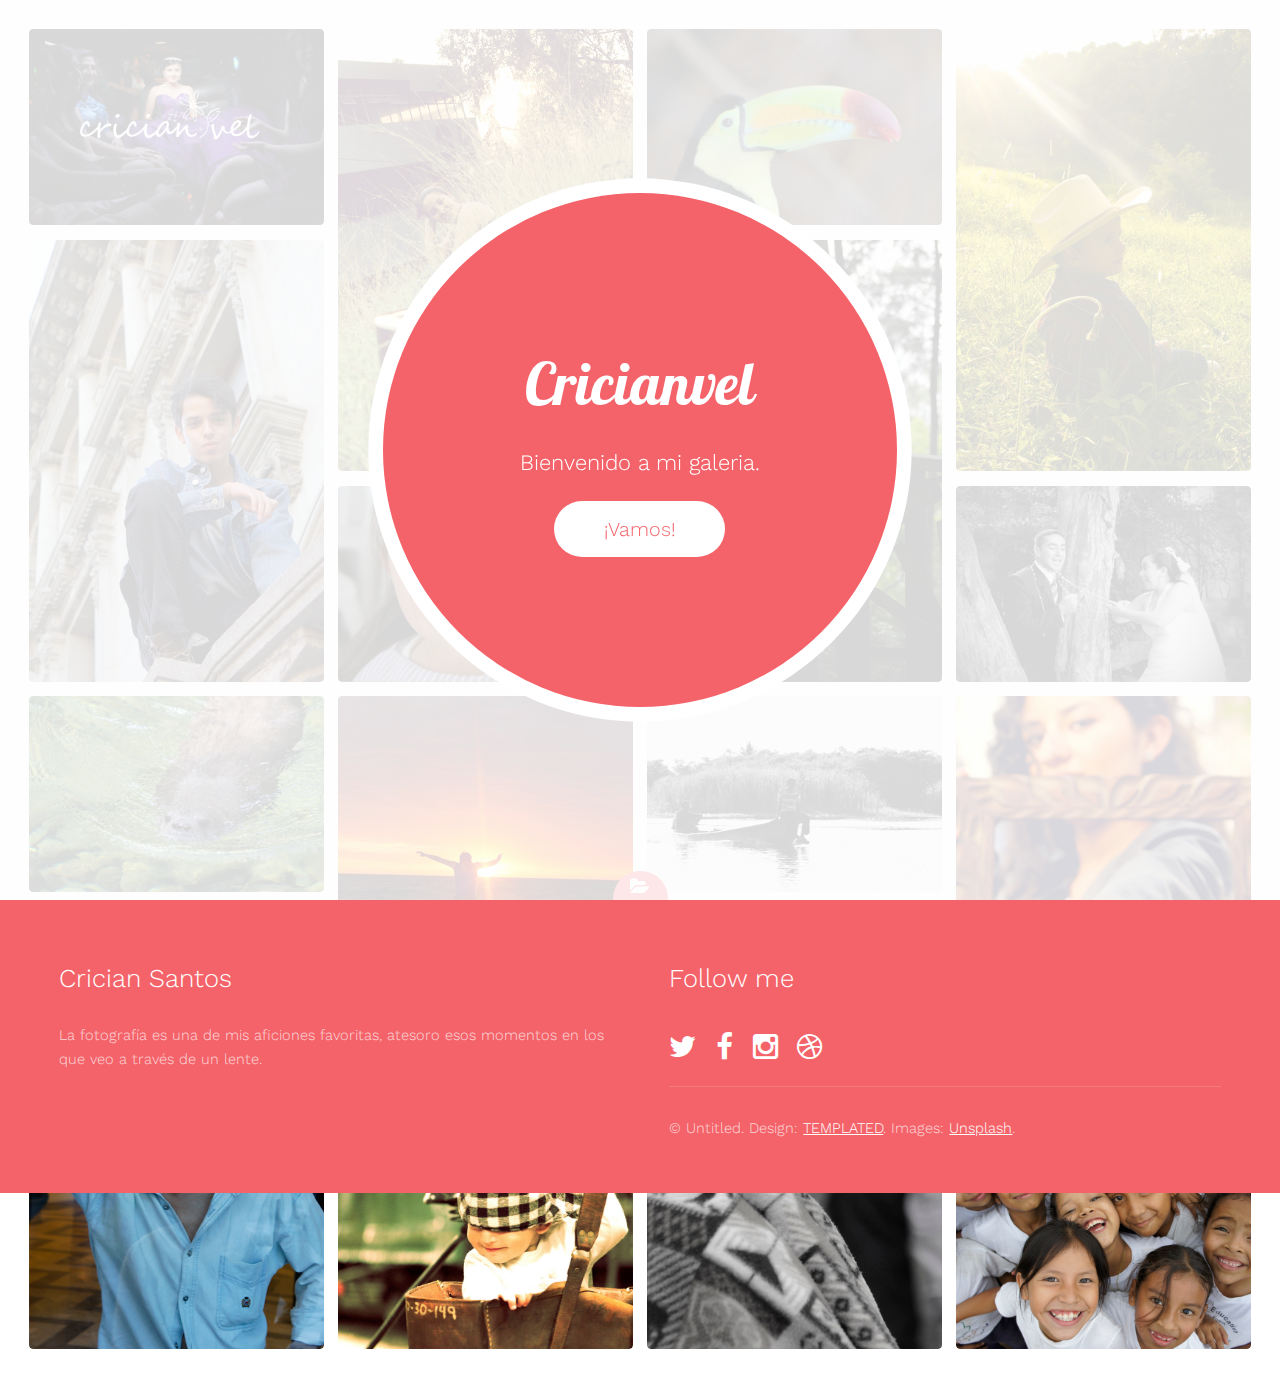
<file: index.html>
<!DOCTYPE HTML>
<!--
	Radius by TEMPLATED
	templated.co @templatedco
	Released for free under the Creative Commons Attribution 3.0 license (templated.co/license)
-->
<html>
	<head>
		<title>Radius by TEMPLATED</title>
		<meta charset="utf-8" />
		<meta name="viewport" content="width=device-width, initial-scale=1" />
		<link rel="stylesheet" href="assets/css/main.css" />
	</head>
	<body>

		<!-- Header -->
			<header id="header">
				<div class="inner">
					<div class="content">
						<h1>Cricianvel</h1>
						<h2>Bienvenido a mi galeria.
						</h2>
						<a href="#" class="button big alt"><span>¡Vamos!</span></a>
					</div>
					<a href="#" class="button hidden"><span>Let's Go</span></a>
				</div>
			</header>

		<!-- Main -->
			<div id="main">
				<div class="inner">
					<div class="columns">

						<!-- Column 1 (horizontal, vertical, horizontal, vertical) -->
							<div class="image fit">
								<a href="detail1.html"><img src="images/pic01.jpg" alt="" /></a>
							</div>
							<div class="image fit">
								<a href="detail2.html"><img src="images/pic02.jpg" alt="" /></a>
							</div>
							<div class="image fit">
								<a href="detail3.html"><img src="images/pic03.jpg" alt="" /></a>
							</div>
							<div class="image fit">
								<a href="detail4.html"><img src="images/pic04.jpg" alt="" /></a>
							</div>

						<!-- Column 2 (vertical, horizontal, vertical, horizontal) -->
							<div class="image fit">
								<a href="detail6.html"><img src="images/pic06.jpg" alt="" /></a>
							</div>
							<div class="image fit">
								<a href="detail5.html"><img src="images/pic05.jpg" alt="" /></a>
							</div>
							<div class="image fit">
								<a href="detail8.html"><img src="images/pic08.jpg" alt="" /></a>
							</div>
							<div class="image fit">
								<a href="detail7.html"><img src="images/pic07.jpg" alt="" /></a>
							</div>

						<!-- Column 3 (horizontal, vertical, horizontal, vertical) -->
							<div class="image fit">
								<a href="detail9.html"><img src="images/pic09.jpg" alt="" /></a>
							</div>
							<div class="image fit">
								<a href="detail12.html"><img src="images/pic12.jpg" alt="" /></a>
							</div>
							<div class="image fit">
								<a href="detail11.html"><img src="images/pic11.jpg" alt="" /></a>
							</div>
							<div class="image fit">
								<a href="detail10.html"><img src="images/pic10.jpg" alt="" /></a>
							</div>

						<!-- Column 4 (vertical, horizontal, vertical, horizontal) -->
							<div class="image fit">
								<a href="detail13.html"><img src="images/pic13.jpg" alt="" /></a>
							</div>
							<div class="image fit">
								<a href="detail14.html"><img src="images/pic14.jpg" alt="" /></a>
							</div>
							<div class="image fit">
								<a href="detail15.html"><img src="images/pic15.jpg" alt="" /></a>
							</div>
							<div class="image fit">
								<a href="detail16.html"><img src="images/pic16.jpg" alt="" /></a>
							</div>
					</div>
				</div>
			</div>

		<!-- Footer -->
			<footer id="footer">
				<a href="#" class="info fa fa-folder-open"><span>About</span></a>
				<div class="inner">
					<div class="content">
						<h3>Crician Santos</h3>
						<p>La fotografía es una de mis aficiones favoritas, atesoro esos momentos en los que veo a través de un lente.</p>
					</div>
					<div class="copyright">
						<h3>Follow me</h3>
						<ul class="icons">
							<li><a href="#" class="icon fa-twitter"><span class="label">Twitter</span></a></li>
							<li><a href="#" class="icon fa-facebook"><span class="label">Facebook</span></a></li>
							<li><a href="#" class="icon fa-instagram"><span class="label">Instagram</span></a></li>
							<li><a href="#" class="icon fa-dribbble"><span class="label">Dribbble</span></a></li>
						</ul>
						&copy; Untitled. Design: <a href="https://templated.co">TEMPLATED</a>. Images: <a href="https://unsplash.com/">Unsplash</a>.
					</div>
				</div>
			</footer>

		<!-- Scripts -->
			<script src="assets/js/jquery.min.js"></script>
			<script src="assets/js/skel.min.js"></script>
			<script src="assets/js/util.js"></script>
			<script src="assets/js/main.js"></script>

	</body>
</html>
</file>
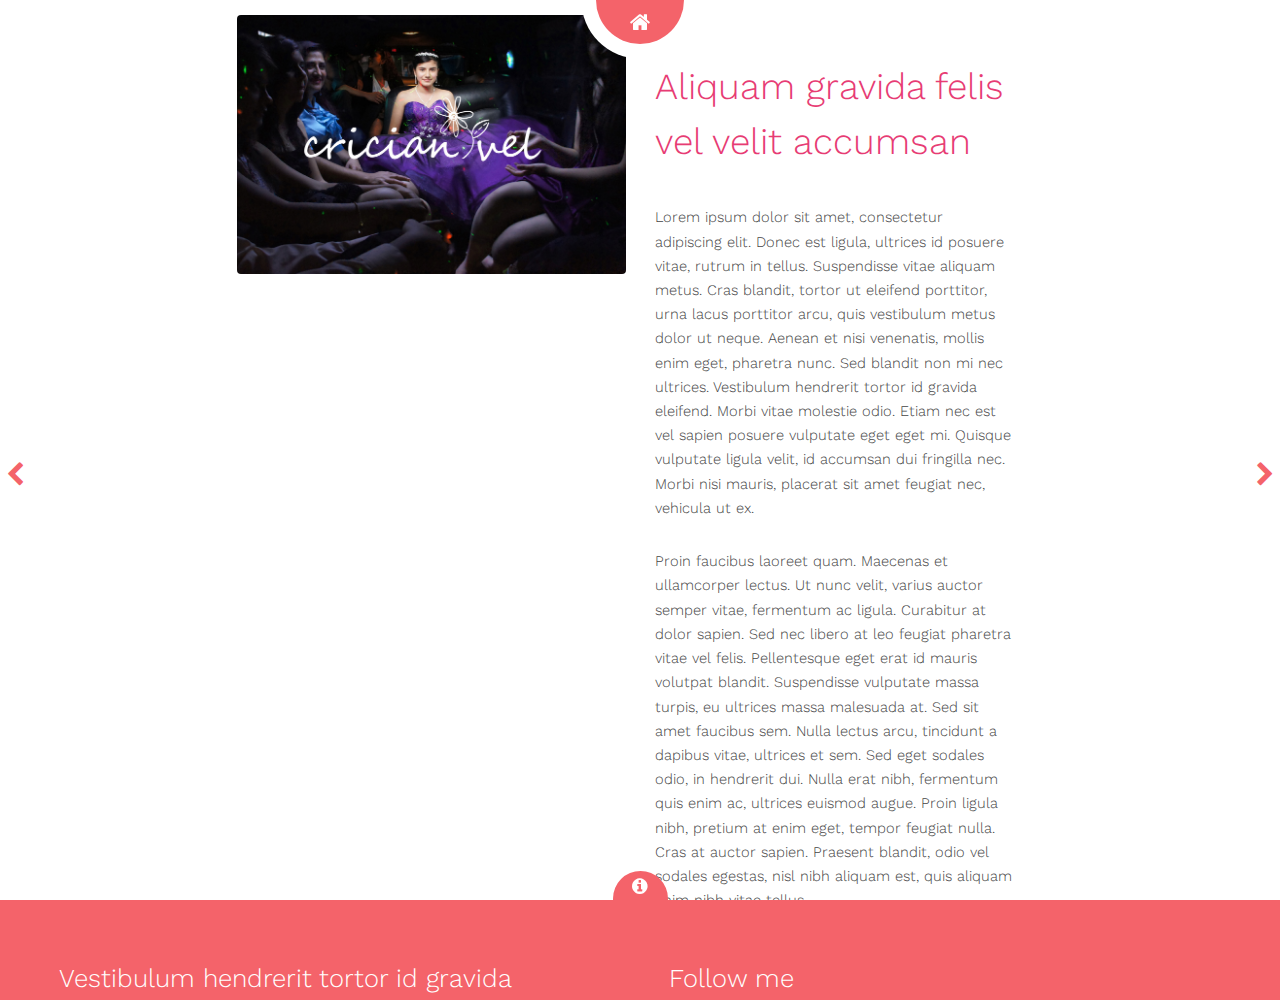
<file: detail1.html>
<!DOCTYPE HTML>
<!--
	Radius by TEMPLATED
	templated.co @templatedco
	Released for free under the Creative Commons Attribution 3.0 license (templated.co/license)
-->
<html>
	<head>
		<title>Detail 2 - Radius by TEMPLATED</title>
		<meta charset="utf-8" />
		<meta name="viewport" content="width=device-width, initial-scale=1" />
		<link rel="stylesheet" href="assets/css/main.css" />
	</head>
	<body>

		<!-- Header -->
			<header id="header" class="preview">
				<div class="inner">
					<div class="content">
						<h1>Radius</h1>
						<h2>A fully responsive masonry style portfolio template.</h2>
					</div>
					<a href="index.html" class="button hidden"><span>Let's Go</span></a>
				</div>
			</header>

		<!-- Main -->
			<div id="preview" class="vertical">
				<div class="inner">
					<div class="image fit">
						<img src="images/pic01.jpg" alt="" />
					</div>
					<div class="content">
						<header>
							<h2>Aliquam gravida felis vel velit accumsan</h2>
						</header>
						<p>Lorem ipsum dolor sit amet, consectetur adipiscing elit. Donec est ligula, ultrices id posuere vitae, rutrum in tellus. Suspendisse vitae aliquam metus. Cras blandit, tortor ut eleifend porttitor, urna lacus porttitor arcu, quis vestibulum metus dolor ut neque. Aenean et nisi venenatis, mollis enim eget, pharetra nunc. Sed blandit non mi nec ultrices. Vestibulum hendrerit tortor id gravida eleifend. Morbi vitae molestie odio. Etiam nec est vel sapien posuere vulputate eget eget mi. Quisque vulputate ligula velit, id accumsan dui fringilla nec. Morbi nisi mauris, placerat sit amet feugiat nec, vehicula ut ex.</p>
						<p>Proin faucibus laoreet quam. Maecenas et ullamcorper lectus. Ut nunc velit, varius auctor semper vitae, fermentum ac ligula. Curabitur at dolor sapien. Sed nec libero at leo feugiat pharetra vitae vel felis. Pellentesque eget erat id mauris volutpat blandit. Suspendisse vulputate massa turpis, eu ultrices massa malesuada at. Sed sit amet faucibus sem. Nulla lectus arcu, tincidunt a dapibus vitae, ultrices et sem. Sed eget sodales odio, in hendrerit dui. Nulla erat nibh, fermentum quis enim ac, ultrices euismod augue. Proin ligula nibh, pretium at enim eget, tempor feugiat nulla. Cras at auctor sapien. Praesent blandit, odio vel sodales egestas, nisl nibh aliquam est, quis aliquam enim nibh vitae tellus.</p>
					</div>
				</div>
				<a href="index.html" class="nav previous"><span class="fa fa-chevron-left"></span></a>
				<a href="detail2.html" class="nav next"><span class="fa fa-chevron-right"></span></a>
			</div>

		<!-- Footer -->
			<footer id="footer">
				<a href="#" class="info fa fa-info-circle"><span>About</span></a>
				<div class="inner">
					<div class="content">
						<h3>Vestibulum hendrerit tortor id gravida</h3>
						<p>In tempor porttitor nisl non elementum. Nulla ipsum ipsum, feugiat vitae vehicula vitae, imperdiet sed risus. Fusce sed dictum neque, id auctor felis. Praesent luctus sagittis viverra. Nulla erat nibh, fermentum quis enim ac, ultrices euismod augue. Proin ligula nibh, pretium at enim eget, tempor feugiat nulla.</p>
					</div>
					<div class="copyright">
						<h3>Follow me</h3>
						<ul class="icons">
							<li><a href="#" class="icon fa-twitter"><span class="label">Twitter</span></a></li>
							<li><a href="#" class="icon fa-facebook"><span class="label">Facebook</span></a></li>
							<li><a href="#" class="icon fa-instagram"><span class="label">Instagram</span></a></li>
							<li><a href="#" class="icon fa-dribbble"><span class="label">Dribbble</span></a></li>
						</ul>
						&copy; Untitled. Design: <a href="https://templated.co">TEMPLATED</a>. Images: <a href="https://unsplash.com/">Unsplash</a>.
					</div>
				</div>
			</footer>

		<!-- Scripts -->
			<script src="assets/js/jquery.min.js"></script>
			<script src="assets/js/skel.min.js"></script>
			<script src="assets/js/util.js"></script>
			<script src="assets/js/main.js"></script>

	</body>
</html>
</file>
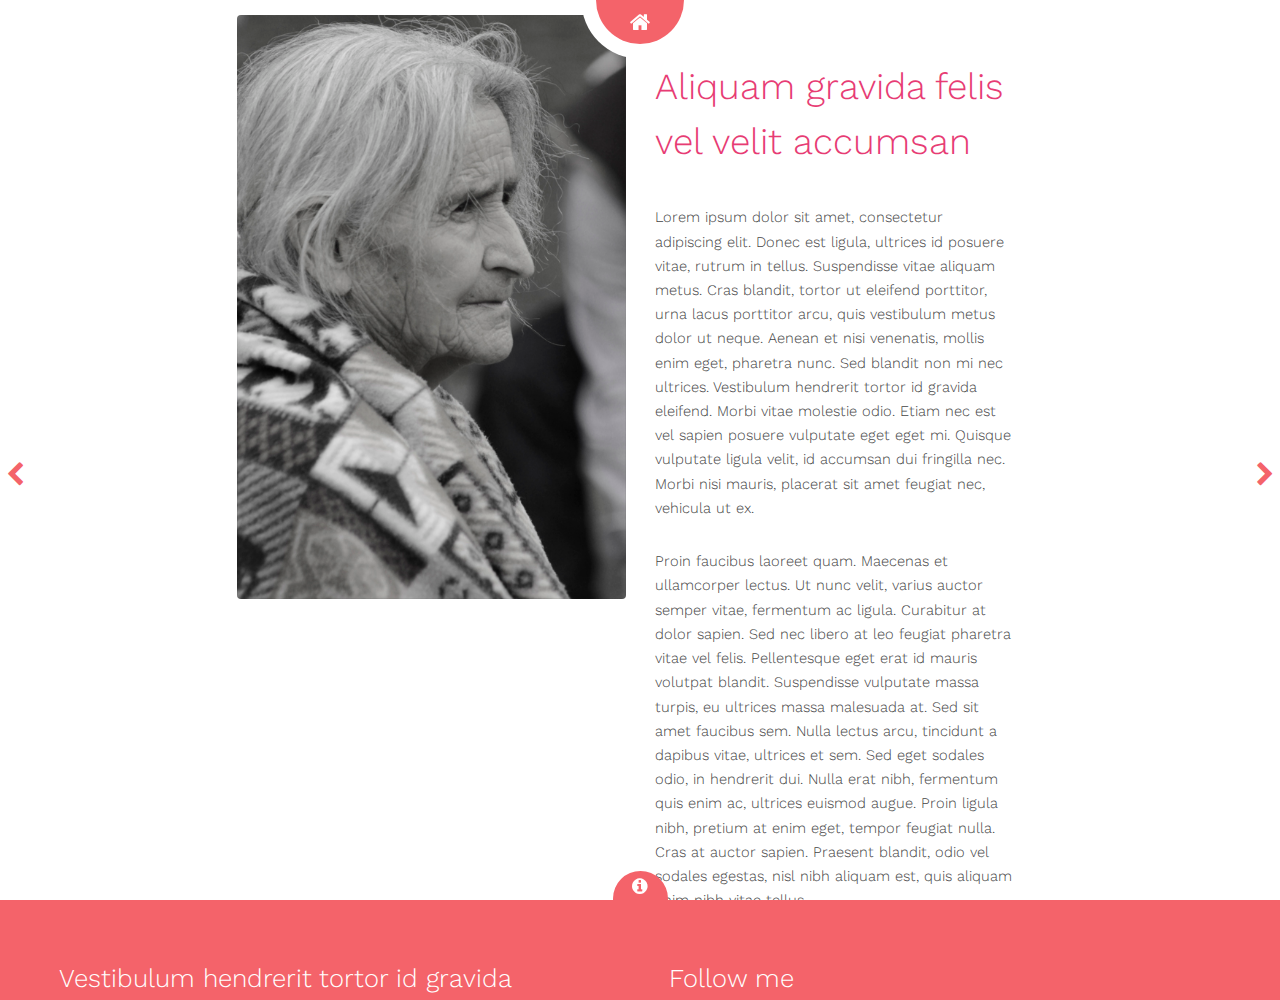
<file: detail10.html>
<!DOCTYPE HTML>
<!--
	Radius by TEMPLATED
	templated.co @templatedco
	Released for free under the Creative Commons Attribution 3.0 license (templated.co/license)
-->
<html>
	<head>
		<title>Detail 2 - Radius by TEMPLATED</title>
		<meta charset="utf-8" />
		<meta name="viewport" content="width=device-width, initial-scale=1" />
		<link rel="stylesheet" href="assets/css/main.css" />
	</head>
	<body>

		<!-- Header -->
			<header id="header" class="preview">
				<div class="inner">
					<div class="content">
						<h1>Radius</h1>
						<h2>A fully responsive masonry style portfolio template.</h2>
					</div>
					<a href="index.html" class="button hidden"><span>Let's Go</span></a>
				</div>
			</header>

		<!-- Main -->
			<div id="preview" class="vertical">
				<div class="inner">
					<div class="image fit">
						<img src="images/pic10.jpg" alt="" />
					</div>
					<div class="content">
						<header>
							<h2>Aliquam gravida felis vel velit accumsan</h2>
						</header>
						<p>Lorem ipsum dolor sit amet, consectetur adipiscing elit. Donec est ligula, ultrices id posuere vitae, rutrum in tellus. Suspendisse vitae aliquam metus. Cras blandit, tortor ut eleifend porttitor, urna lacus porttitor arcu, quis vestibulum metus dolor ut neque. Aenean et nisi venenatis, mollis enim eget, pharetra nunc. Sed blandit non mi nec ultrices. Vestibulum hendrerit tortor id gravida eleifend. Morbi vitae molestie odio. Etiam nec est vel sapien posuere vulputate eget eget mi. Quisque vulputate ligula velit, id accumsan dui fringilla nec. Morbi nisi mauris, placerat sit amet feugiat nec, vehicula ut ex.</p>
						<p>Proin faucibus laoreet quam. Maecenas et ullamcorper lectus. Ut nunc velit, varius auctor semper vitae, fermentum ac ligula. Curabitur at dolor sapien. Sed nec libero at leo feugiat pharetra vitae vel felis. Pellentesque eget erat id mauris volutpat blandit. Suspendisse vulputate massa turpis, eu ultrices massa malesuada at. Sed sit amet faucibus sem. Nulla lectus arcu, tincidunt a dapibus vitae, ultrices et sem. Sed eget sodales odio, in hendrerit dui. Nulla erat nibh, fermentum quis enim ac, ultrices euismod augue. Proin ligula nibh, pretium at enim eget, tempor feugiat nulla. Cras at auctor sapien. Praesent blandit, odio vel sodales egestas, nisl nibh aliquam est, quis aliquam enim nibh vitae tellus.</p>
					</div>
				</div>
				<a href="detail9.html" class="nav previous"><span class="fa fa-chevron-left"></span></a>
				<a href="detail11.html" class="nav next"><span class="fa fa-chevron-right"></span></a>
			</div>

		<!-- Footer -->
			<footer id="footer">
				<a href="#" class="info fa fa-info-circle"><span>About</span></a>
				<div class="inner">
					<div class="content">
						<h3>Vestibulum hendrerit tortor id gravida</h3>
						<p>In tempor porttitor nisl non elementum. Nulla ipsum ipsum, feugiat vitae vehicula vitae, imperdiet sed risus. Fusce sed dictum neque, id auctor felis. Praesent luctus sagittis viverra. Nulla erat nibh, fermentum quis enim ac, ultrices euismod augue. Proin ligula nibh, pretium at enim eget, tempor feugiat nulla.</p>
					</div>
					<div class="copyright">
						<h3>Follow me</h3>
						<ul class="icons">
							<li><a href="#" class="icon fa-twitter"><span class="label">Twitter</span></a></li>
							<li><a href="#" class="icon fa-facebook"><span class="label">Facebook</span></a></li>
							<li><a href="#" class="icon fa-instagram"><span class="label">Instagram</span></a></li>
							<li><a href="#" class="icon fa-dribbble"><span class="label">Dribbble</span></a></li>
						</ul>
						&copy; Untitled. Design: <a href="https://templated.co">TEMPLATED</a>. Images: <a href="https://unsplash.com/">Unsplash</a>.
					</div>
				</div>
			</footer>

		<!-- Scripts -->
			<script src="assets/js/jquery.min.js"></script>
			<script src="assets/js/skel.min.js"></script>
			<script src="assets/js/util.js"></script>
			<script src="assets/js/main.js"></script>

	</body>
</html>
</file>
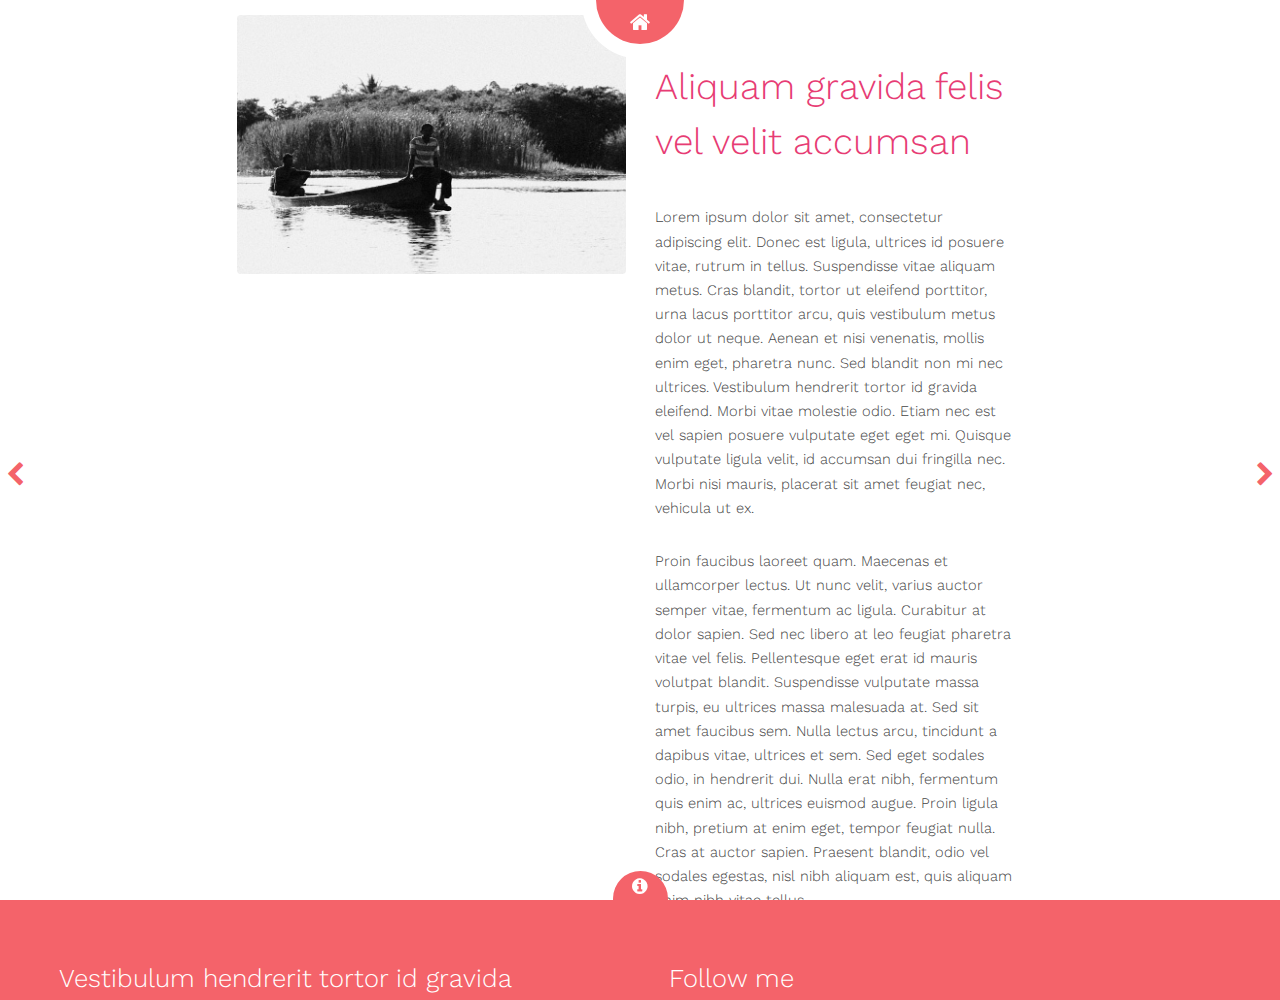
<file: detail11.html>
<!DOCTYPE HTML>
<!--
	Radius by TEMPLATED
	templated.co @templatedco
	Released for free under the Creative Commons Attribution 3.0 license (templated.co/license)
-->
<html>
	<head>
		<title>Detail 2 - Radius by TEMPLATED</title>
		<meta charset="utf-8" />
		<meta name="viewport" content="width=device-width, initial-scale=1" />
		<link rel="stylesheet" href="assets/css/main.css" />
	</head>
	<body>

		<!-- Header -->
			<header id="header" class="preview">
				<div class="inner">
					<div class="content">
						<h1>Radius</h1>
						<h2>A fully responsive masonry style portfolio template.</h2>
					</div>
					<a href="index.html" class="button hidden"><span>Let's Go</span></a>
				</div>
			</header>

		<!-- Main -->
			<div id="preview" class="vertical">
				<div class="inner">
					<div class="image fit">
						<img src="images/pic11.jpg" alt="" />
					</div>
					<div class="content">
						<header>
							<h2>Aliquam gravida felis vel velit accumsan</h2>
						</header>
						<p>Lorem ipsum dolor sit amet, consectetur adipiscing elit. Donec est ligula, ultrices id posuere vitae, rutrum in tellus. Suspendisse vitae aliquam metus. Cras blandit, tortor ut eleifend porttitor, urna lacus porttitor arcu, quis vestibulum metus dolor ut neque. Aenean et nisi venenatis, mollis enim eget, pharetra nunc. Sed blandit non mi nec ultrices. Vestibulum hendrerit tortor id gravida eleifend. Morbi vitae molestie odio. Etiam nec est vel sapien posuere vulputate eget eget mi. Quisque vulputate ligula velit, id accumsan dui fringilla nec. Morbi nisi mauris, placerat sit amet feugiat nec, vehicula ut ex.</p>
						<p>Proin faucibus laoreet quam. Maecenas et ullamcorper lectus. Ut nunc velit, varius auctor semper vitae, fermentum ac ligula. Curabitur at dolor sapien. Sed nec libero at leo feugiat pharetra vitae vel felis. Pellentesque eget erat id mauris volutpat blandit. Suspendisse vulputate massa turpis, eu ultrices massa malesuada at. Sed sit amet faucibus sem. Nulla lectus arcu, tincidunt a dapibus vitae, ultrices et sem. Sed eget sodales odio, in hendrerit dui. Nulla erat nibh, fermentum quis enim ac, ultrices euismod augue. Proin ligula nibh, pretium at enim eget, tempor feugiat nulla. Cras at auctor sapien. Praesent blandit, odio vel sodales egestas, nisl nibh aliquam est, quis aliquam enim nibh vitae tellus.</p>
					</div>
				</div>
				<a href="detail10.html" class="nav previous"><span class="fa fa-chevron-left"></span></a>
				<a href="detail12.html" class="nav next"><span class="fa fa-chevron-right"></span></a>
			</div>

		<!-- Footer -->
			<footer id="footer">
				<a href="#" class="info fa fa-info-circle"><span>About</span></a>
				<div class="inner">
					<div class="content">
						<h3>Vestibulum hendrerit tortor id gravida</h3>
						<p>In tempor porttitor nisl non elementum. Nulla ipsum ipsum, feugiat vitae vehicula vitae, imperdiet sed risus. Fusce sed dictum neque, id auctor felis. Praesent luctus sagittis viverra. Nulla erat nibh, fermentum quis enim ac, ultrices euismod augue. Proin ligula nibh, pretium at enim eget, tempor feugiat nulla.</p>
					</div>
					<div class="copyright">
						<h3>Follow me</h3>
						<ul class="icons">
							<li><a href="#" class="icon fa-twitter"><span class="label">Twitter</span></a></li>
							<li><a href="#" class="icon fa-facebook"><span class="label">Facebook</span></a></li>
							<li><a href="#" class="icon fa-instagram"><span class="label">Instagram</span></a></li>
							<li><a href="#" class="icon fa-dribbble"><span class="label">Dribbble</span></a></li>
						</ul>
						&copy; Untitled. Design: <a href="https://templated.co">TEMPLATED</a>. Images: <a href="https://unsplash.com/">Unsplash</a>.
					</div>
				</div>
			</footer>

		<!-- Scripts -->
			<script src="assets/js/jquery.min.js"></script>
			<script src="assets/js/skel.min.js"></script>
			<script src="assets/js/util.js"></script>
			<script src="assets/js/main.js"></script>

	</body>
</html>
</file>
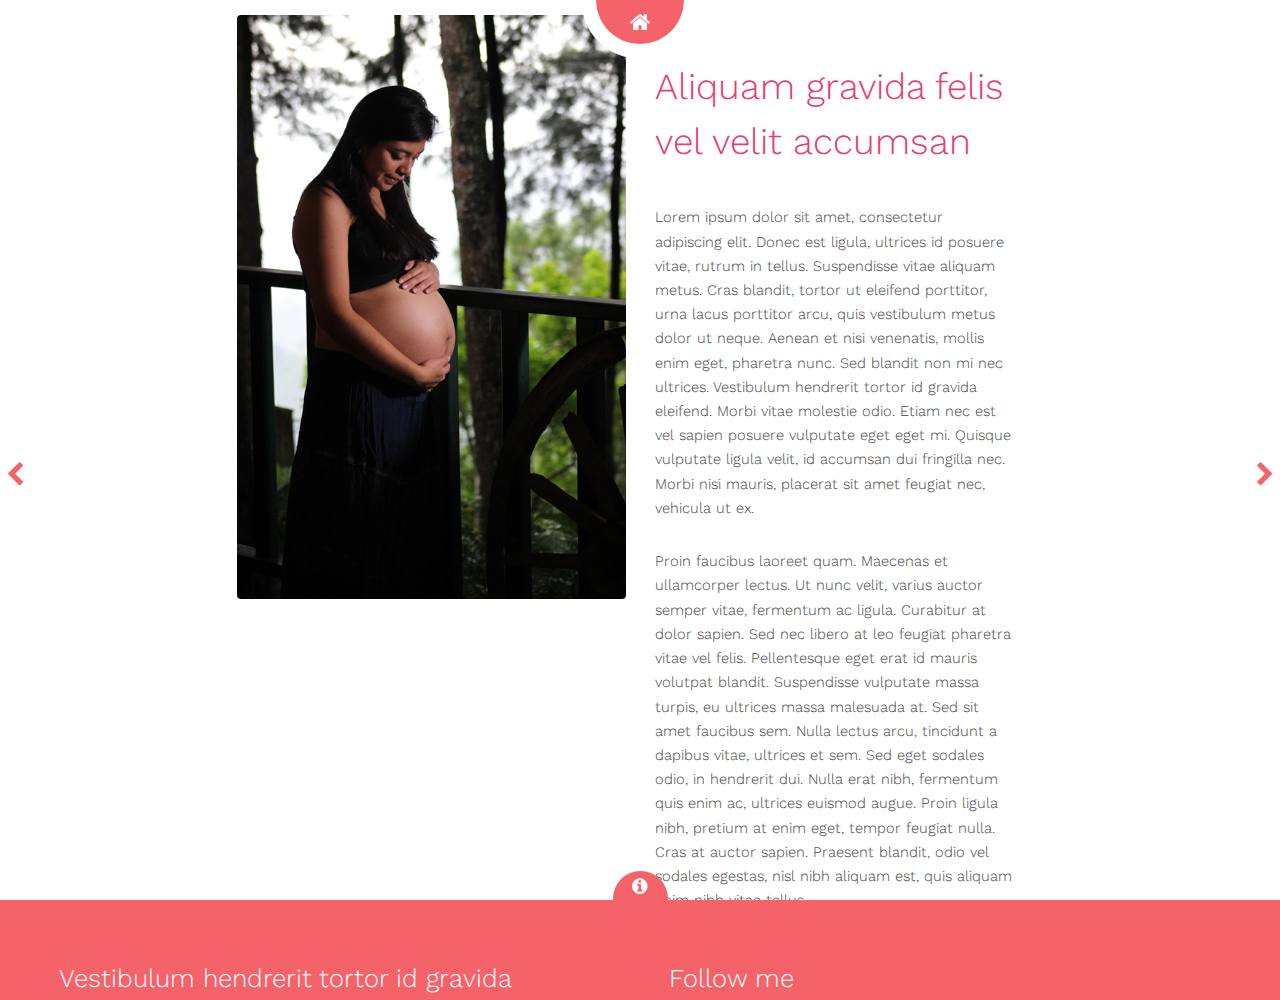
<file: detail12.html>
<!DOCTYPE HTML>
<!--
	Radius by TEMPLATED
	templated.co @templatedco
	Released for free under the Creative Commons Attribution 3.0 license (templated.co/license)
-->
<html>
	<head>
		<title>Detail 2 - Radius by TEMPLATED</title>
		<meta charset="utf-8" />
		<meta name="viewport" content="width=device-width, initial-scale=1" />
		<link rel="stylesheet" href="assets/css/main.css" />
	</head>
	<body>

		<!-- Header -->
			<header id="header" class="preview">
				<div class="inner">
					<div class="content">
						<h1>Radius</h1>
						<h2>A fully responsive masonry style portfolio template.</h2>
					</div>
					<a href="index.html" class="button hidden"><span>Let's Go</span></a>
				</div>
			</header>

		<!-- Main -->
			<div id="preview" class="vertical">
				<div class="inner">
					<div class="image fit">
						<img src="images/pic12.jpg" alt="" />
					</div>
					<div class="content">
						<header>
							<h2>Aliquam gravida felis vel velit accumsan</h2>
						</header>
						<p>Lorem ipsum dolor sit amet, consectetur adipiscing elit. Donec est ligula, ultrices id posuere vitae, rutrum in tellus. Suspendisse vitae aliquam metus. Cras blandit, tortor ut eleifend porttitor, urna lacus porttitor arcu, quis vestibulum metus dolor ut neque. Aenean et nisi venenatis, mollis enim eget, pharetra nunc. Sed blandit non mi nec ultrices. Vestibulum hendrerit tortor id gravida eleifend. Morbi vitae molestie odio. Etiam nec est vel sapien posuere vulputate eget eget mi. Quisque vulputate ligula velit, id accumsan dui fringilla nec. Morbi nisi mauris, placerat sit amet feugiat nec, vehicula ut ex.</p>
						<p>Proin faucibus laoreet quam. Maecenas et ullamcorper lectus. Ut nunc velit, varius auctor semper vitae, fermentum ac ligula. Curabitur at dolor sapien. Sed nec libero at leo feugiat pharetra vitae vel felis. Pellentesque eget erat id mauris volutpat blandit. Suspendisse vulputate massa turpis, eu ultrices massa malesuada at. Sed sit amet faucibus sem. Nulla lectus arcu, tincidunt a dapibus vitae, ultrices et sem. Sed eget sodales odio, in hendrerit dui. Nulla erat nibh, fermentum quis enim ac, ultrices euismod augue. Proin ligula nibh, pretium at enim eget, tempor feugiat nulla. Cras at auctor sapien. Praesent blandit, odio vel sodales egestas, nisl nibh aliquam est, quis aliquam enim nibh vitae tellus.</p>
					</div>
				</div>
				<a href="detail11.html" class="nav previous"><span class="fa fa-chevron-left"></span></a>
				<a href="detail13.html" class="nav next"><span class="fa fa-chevron-right"></span></a>
			</div>

		<!-- Footer -->
			<footer id="footer">
				<a href="#" class="info fa fa-info-circle"><span>About</span></a>
				<div class="inner">
					<div class="content">
						<h3>Vestibulum hendrerit tortor id gravida</h3>
						<p>In tempor porttitor nisl non elementum. Nulla ipsum ipsum, feugiat vitae vehicula vitae, imperdiet sed risus. Fusce sed dictum neque, id auctor felis. Praesent luctus sagittis viverra. Nulla erat nibh, fermentum quis enim ac, ultrices euismod augue. Proin ligula nibh, pretium at enim eget, tempor feugiat nulla.</p>
					</div>
					<div class="copyright">
						<h3>Follow me</h3>
						<ul class="icons">
							<li><a href="#" class="icon fa-twitter"><span class="label">Twitter</span></a></li>
							<li><a href="#" class="icon fa-facebook"><span class="label">Facebook</span></a></li>
							<li><a href="#" class="icon fa-instagram"><span class="label">Instagram</span></a></li>
							<li><a href="#" class="icon fa-dribbble"><span class="label">Dribbble</span></a></li>
						</ul>
						&copy; Untitled. Design: <a href="https://templated.co">TEMPLATED</a>. Images: <a href="https://unsplash.com/">Unsplash</a>.
					</div>
				</div>
			</footer>

		<!-- Scripts -->
			<script src="assets/js/jquery.min.js"></script>
			<script src="assets/js/skel.min.js"></script>
			<script src="assets/js/util.js"></script>
			<script src="assets/js/main.js"></script>

	</body>
</html>
</file>
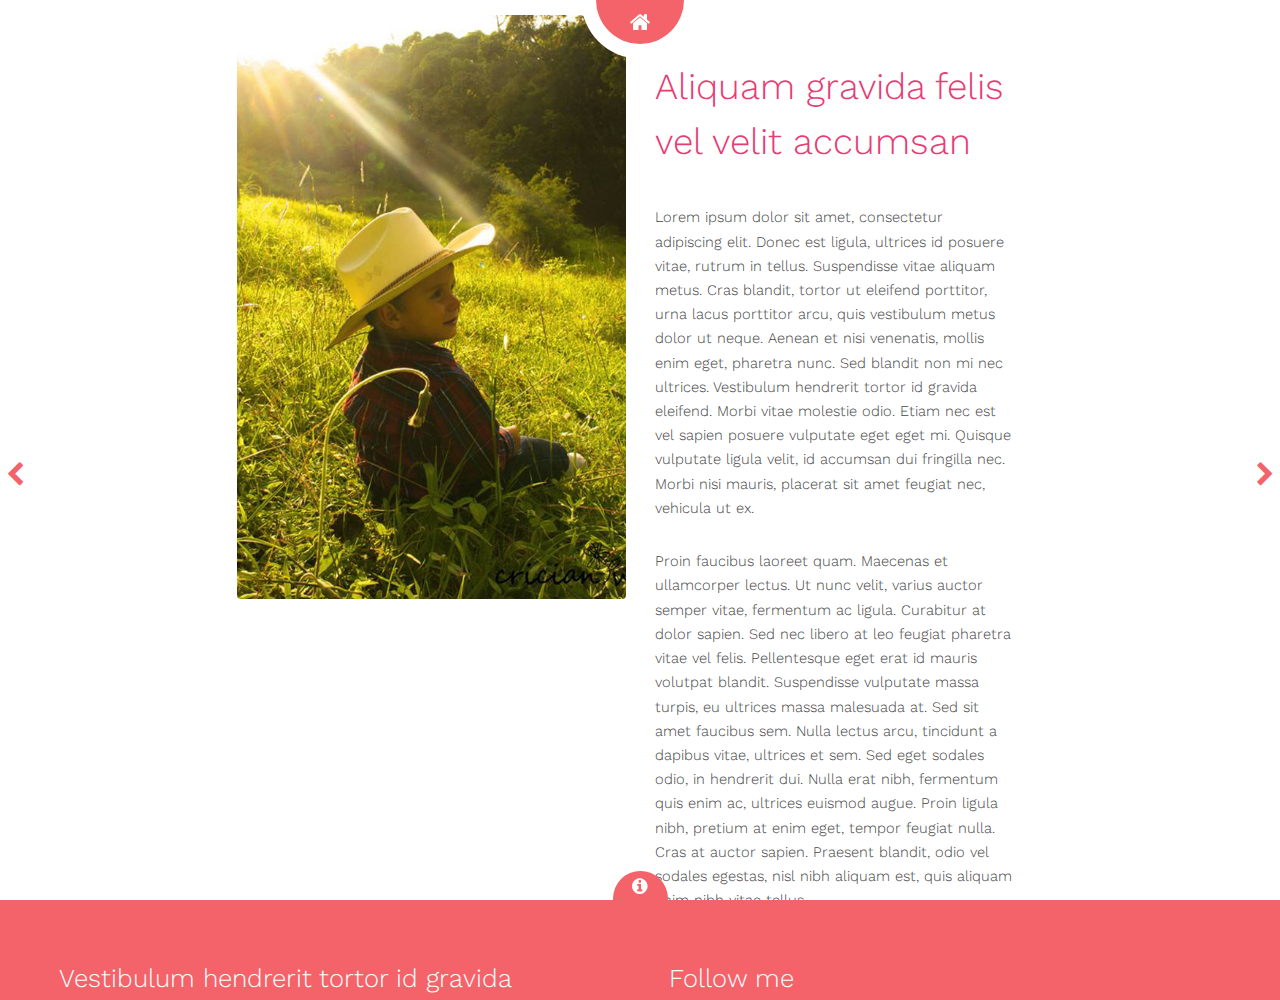
<file: detail13.html>
<!DOCTYPE HTML>
<!--
	Radius by TEMPLATED
	templated.co @templatedco
	Released for free under the Creative Commons Attribution 3.0 license (templated.co/license)
-->
<html>
	<head>
		<title>Detail 2 - Radius by TEMPLATED</title>
		<meta charset="utf-8" />
		<meta name="viewport" content="width=device-width, initial-scale=1" />
		<link rel="stylesheet" href="assets/css/main.css" />
	</head>
	<body>

		<!-- Header -->
			<header id="header" class="preview">
				<div class="inner">
					<div class="content">
						<h1>Radius</h1>
						<h2>A fully responsive masonry style portfolio template.</h2>
					</div>
					<a href="index.html" class="button hidden"><span>Let's Go</span></a>
				</div>
			</header>

		<!-- Main -->
			<div id="preview" class="vertical">
				<div class="inner">
					<div class="image fit">
						<img src="images/pic13.jpg" alt="" />
					</div>
					<div class="content">
						<header>
							<h2>Aliquam gravida felis vel velit accumsan</h2>
						</header>
						<p>Lorem ipsum dolor sit amet, consectetur adipiscing elit. Donec est ligula, ultrices id posuere vitae, rutrum in tellus. Suspendisse vitae aliquam metus. Cras blandit, tortor ut eleifend porttitor, urna lacus porttitor arcu, quis vestibulum metus dolor ut neque. Aenean et nisi venenatis, mollis enim eget, pharetra nunc. Sed blandit non mi nec ultrices. Vestibulum hendrerit tortor id gravida eleifend. Morbi vitae molestie odio. Etiam nec est vel sapien posuere vulputate eget eget mi. Quisque vulputate ligula velit, id accumsan dui fringilla nec. Morbi nisi mauris, placerat sit amet feugiat nec, vehicula ut ex.</p>
						<p>Proin faucibus laoreet quam. Maecenas et ullamcorper lectus. Ut nunc velit, varius auctor semper vitae, fermentum ac ligula. Curabitur at dolor sapien. Sed nec libero at leo feugiat pharetra vitae vel felis. Pellentesque eget erat id mauris volutpat blandit. Suspendisse vulputate massa turpis, eu ultrices massa malesuada at. Sed sit amet faucibus sem. Nulla lectus arcu, tincidunt a dapibus vitae, ultrices et sem. Sed eget sodales odio, in hendrerit dui. Nulla erat nibh, fermentum quis enim ac, ultrices euismod augue. Proin ligula nibh, pretium at enim eget, tempor feugiat nulla. Cras at auctor sapien. Praesent blandit, odio vel sodales egestas, nisl nibh aliquam est, quis aliquam enim nibh vitae tellus.</p>
					</div>
				</div>
				<a href="detail12.html" class="nav previous"><span class="fa fa-chevron-left"></span></a>
				<a href="detail14.html" class="nav next"><span class="fa fa-chevron-right"></span></a>
			</div>

		<!-- Footer -->
			<footer id="footer">
				<a href="#" class="info fa fa-info-circle"><span>About</span></a>
				<div class="inner">
					<div class="content">
						<h3>Vestibulum hendrerit tortor id gravida</h3>
						<p>In tempor porttitor nisl non elementum. Nulla ipsum ipsum, feugiat vitae vehicula vitae, imperdiet sed risus. Fusce sed dictum neque, id auctor felis. Praesent luctus sagittis viverra. Nulla erat nibh, fermentum quis enim ac, ultrices euismod augue. Proin ligula nibh, pretium at enim eget, tempor feugiat nulla.</p>
					</div>
					<div class="copyright">
						<h3>Follow me</h3>
						<ul class="icons">
							<li><a href="#" class="icon fa-twitter"><span class="label">Twitter</span></a></li>
							<li><a href="#" class="icon fa-facebook"><span class="label">Facebook</span></a></li>
							<li><a href="#" class="icon fa-instagram"><span class="label">Instagram</span></a></li>
							<li><a href="#" class="icon fa-dribbble"><span class="label">Dribbble</span></a></li>
						</ul>
						&copy; Untitled. Design: <a href="https://templated.co">TEMPLATED</a>. Images: <a href="https://unsplash.com/">Unsplash</a>.
					</div>
				</div>
			</footer>

		<!-- Scripts -->
			<script src="assets/js/jquery.min.js"></script>
			<script src="assets/js/skel.min.js"></script>
			<script src="assets/js/util.js"></script>
			<script src="assets/js/main.js"></script>

	</body>
</html>
</file>
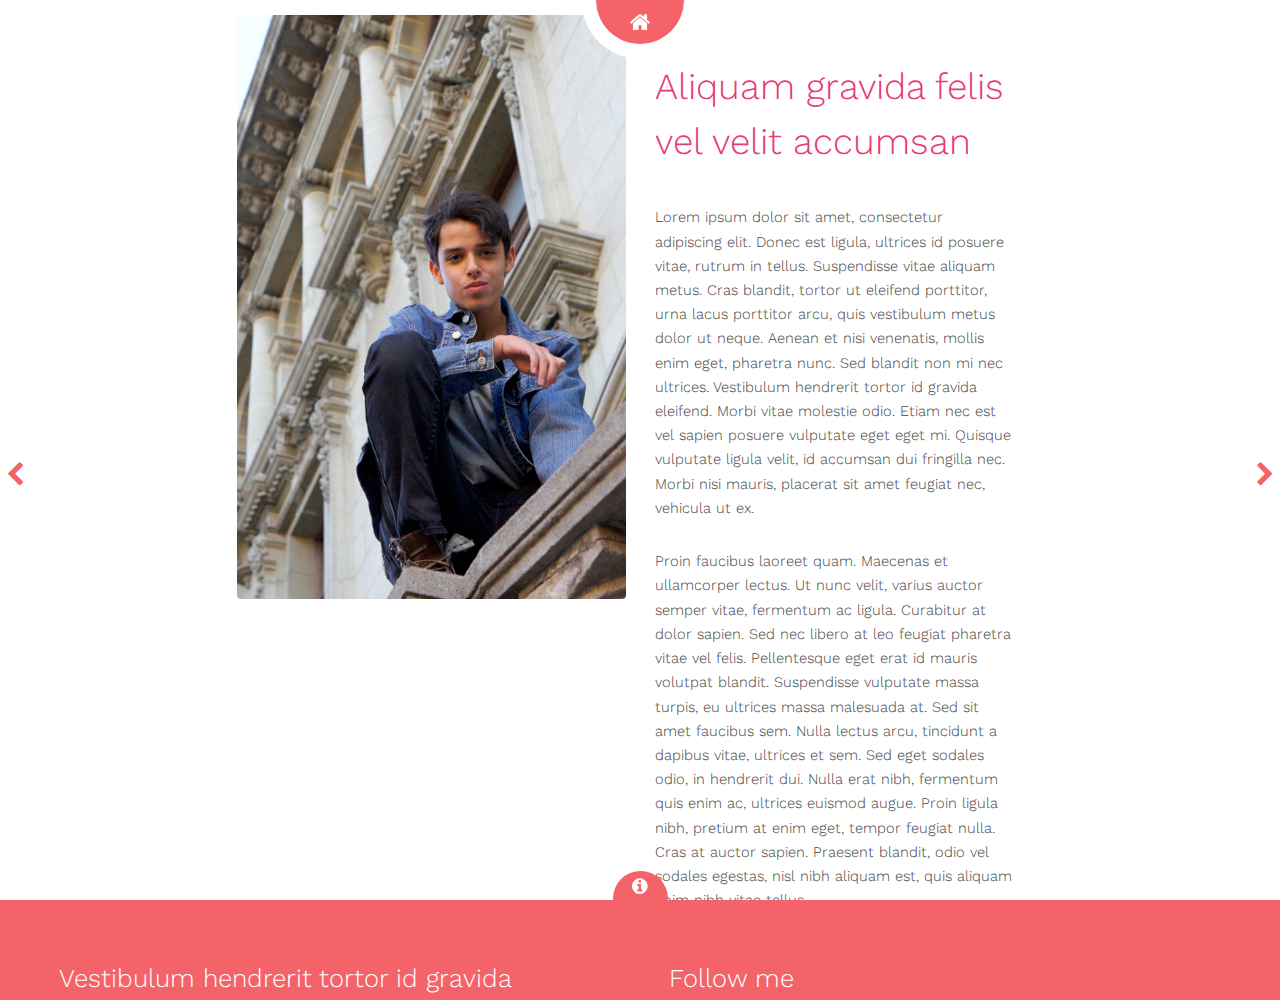
<file: detail2.html>
<!DOCTYPE HTML>
<!--
	Radius by TEMPLATED
	templated.co @templatedco
	Released for free under the Creative Commons Attribution 3.0 license (templated.co/license)
-->
<html>
	<head>
		<title>Detail 2 - Radius by TEMPLATED</title>
		<meta charset="utf-8" />
		<meta name="viewport" content="width=device-width, initial-scale=1" />
		<link rel="stylesheet" href="assets/css/main.css" />
	</head>
	<body>

		<!-- Header -->
			<header id="header" class="preview">
				<div class="inner">
					<div class="content">
						<h1>Radius</h1>
						<h2>A fully responsive masonry style portfolio template.</h2>
					</div>
					<a href="index.html" class="button hidden"><span>Let's Go</span></a>
				</div>
			</header>

		<!-- Main -->
			<div id="preview" class="vertical">
				<div class="inner">
					<div class="image fit">
						<img src="images/pic02.jpg" alt="" />
					</div>
					<div class="content">
						<header>
							<h2>Aliquam gravida felis vel velit accumsan</h2>
						</header>
						<p>Lorem ipsum dolor sit amet, consectetur adipiscing elit. Donec est ligula, ultrices id posuere vitae, rutrum in tellus. Suspendisse vitae aliquam metus. Cras blandit, tortor ut eleifend porttitor, urna lacus porttitor arcu, quis vestibulum metus dolor ut neque. Aenean et nisi venenatis, mollis enim eget, pharetra nunc. Sed blandit non mi nec ultrices. Vestibulum hendrerit tortor id gravida eleifend. Morbi vitae molestie odio. Etiam nec est vel sapien posuere vulputate eget eget mi. Quisque vulputate ligula velit, id accumsan dui fringilla nec. Morbi nisi mauris, placerat sit amet feugiat nec, vehicula ut ex.</p>
						<p>Proin faucibus laoreet quam. Maecenas et ullamcorper lectus. Ut nunc velit, varius auctor semper vitae, fermentum ac ligula. Curabitur at dolor sapien. Sed nec libero at leo feugiat pharetra vitae vel felis. Pellentesque eget erat id mauris volutpat blandit. Suspendisse vulputate massa turpis, eu ultrices massa malesuada at. Sed sit amet faucibus sem. Nulla lectus arcu, tincidunt a dapibus vitae, ultrices et sem. Sed eget sodales odio, in hendrerit dui. Nulla erat nibh, fermentum quis enim ac, ultrices euismod augue. Proin ligula nibh, pretium at enim eget, tempor feugiat nulla. Cras at auctor sapien. Praesent blandit, odio vel sodales egestas, nisl nibh aliquam est, quis aliquam enim nibh vitae tellus.</p>
					</div>
				</div>
				<a href="detail1.html" class="nav previous"><span class="fa fa-chevron-left"></span></a>
				<a href="detail3.html" class="nav next"><span class="fa fa-chevron-right"></span></a>
			</div>

		<!-- Footer -->
			<footer id="footer">
				<a href="#" class="info fa fa-info-circle"><span>About</span></a>
				<div class="inner">
					<div class="content">
						<h3>Vestibulum hendrerit tortor id gravida</h3>
						<p>In tempor porttitor nisl non elementum. Nulla ipsum ipsum, feugiat vitae vehicula vitae, imperdiet sed risus. Fusce sed dictum neque, id auctor felis. Praesent luctus sagittis viverra. Nulla erat nibh, fermentum quis enim ac, ultrices euismod augue. Proin ligula nibh, pretium at enim eget, tempor feugiat nulla.</p>
					</div>
					<div class="copyright">
						<h3>Follow me</h3>
						<ul class="icons">
							<li><a href="#" class="icon fa-twitter"><span class="label">Twitter</span></a></li>
							<li><a href="#" class="icon fa-facebook"><span class="label">Facebook</span></a></li>
							<li><a href="#" class="icon fa-instagram"><span class="label">Instagram</span></a></li>
							<li><a href="#" class="icon fa-dribbble"><span class="label">Dribbble</span></a></li>
						</ul>
						&copy; Untitled. Design: <a href="https://templated.co">TEMPLATED</a>. Images: <a href="https://unsplash.com/">Unsplash</a>.
					</div>
				</div>
			</footer>

		<!-- Scripts -->
			<script src="assets/js/jquery.min.js"></script>
			<script src="assets/js/skel.min.js"></script>
			<script src="assets/js/util.js"></script>
			<script src="assets/js/main.js"></script>

	</body>
</html>
</file>
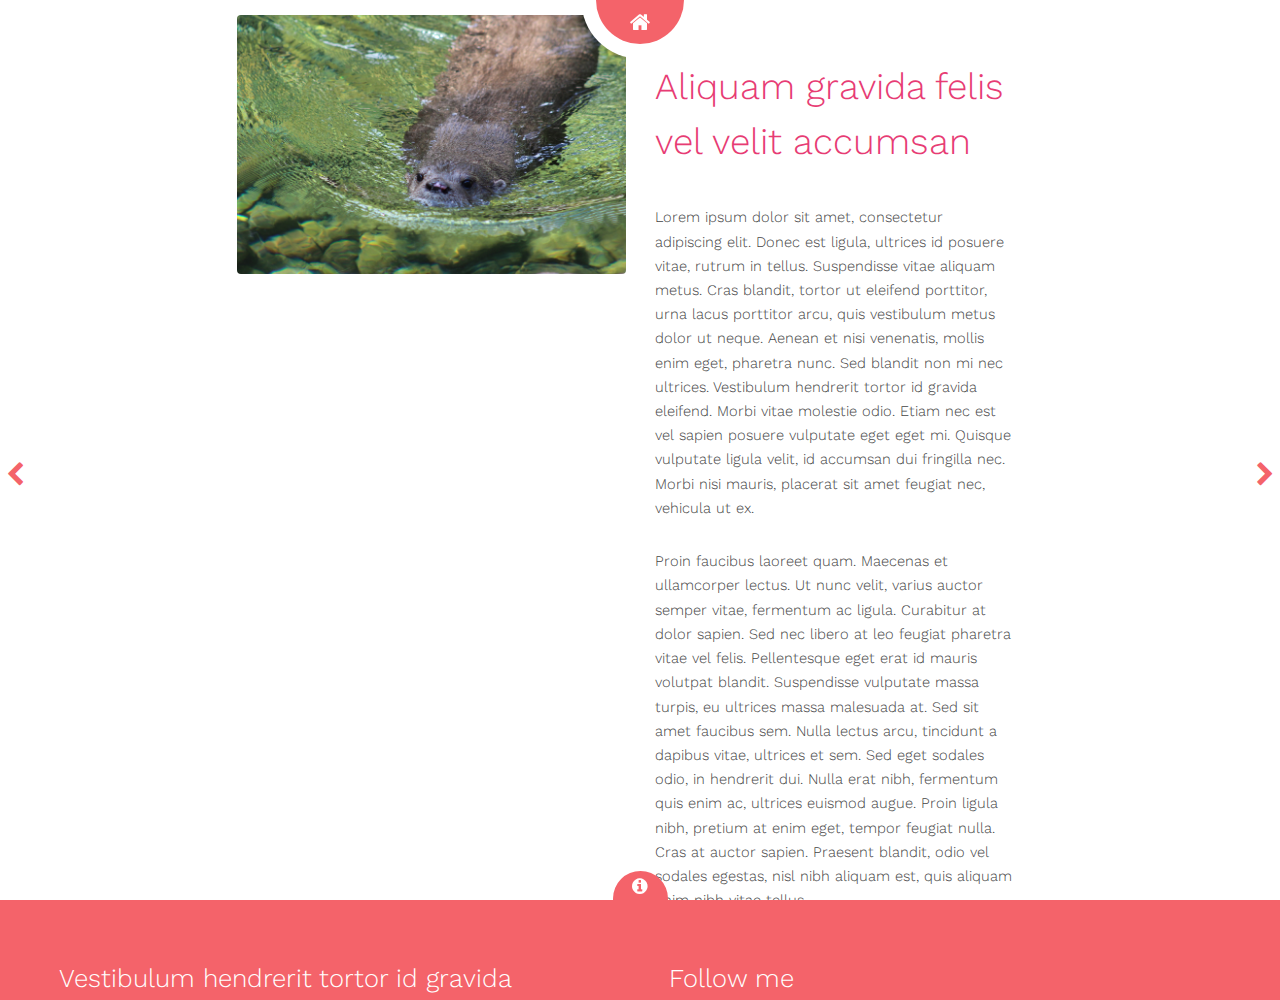
<file: detail3.html>
<!DOCTYPE HTML>
<!--
	Radius by TEMPLATED
	templated.co @templatedco
	Released for free under the Creative Commons Attribution 3.0 license (templated.co/license)
-->
<html>
	<head>
		<title>Detail 2 - Radius by TEMPLATED</title>
		<meta charset="utf-8" />
		<meta name="viewport" content="width=device-width, initial-scale=1" />
		<link rel="stylesheet" href="assets/css/main.css" />
	</head>
	<body>

		<!-- Header -->
			<header id="header" class="preview">
				<div class="inner">
					<div class="content">
						<h1>Radius</h1>
						<h2>A fully responsive masonry style portfolio template.</h2>
					</div>
					<a href="index.html" class="button hidden"><span>Let's Go</span></a>
				</div>
			</header>

		<!-- Main -->
			<div id="preview" class="vertical">
				<div class="inner">
					<div class="image fit">
						<img src="images/pic03.jpg" alt="" />
					</div>
					<div class="content">
						<header>
							<h2>Aliquam gravida felis vel velit accumsan</h2>
						</header>
						<p>Lorem ipsum dolor sit amet, consectetur adipiscing elit. Donec est ligula, ultrices id posuere vitae, rutrum in tellus. Suspendisse vitae aliquam metus. Cras blandit, tortor ut eleifend porttitor, urna lacus porttitor arcu, quis vestibulum metus dolor ut neque. Aenean et nisi venenatis, mollis enim eget, pharetra nunc. Sed blandit non mi nec ultrices. Vestibulum hendrerit tortor id gravida eleifend. Morbi vitae molestie odio. Etiam nec est vel sapien posuere vulputate eget eget mi. Quisque vulputate ligula velit, id accumsan dui fringilla nec. Morbi nisi mauris, placerat sit amet feugiat nec, vehicula ut ex.</p>
						<p>Proin faucibus laoreet quam. Maecenas et ullamcorper lectus. Ut nunc velit, varius auctor semper vitae, fermentum ac ligula. Curabitur at dolor sapien. Sed nec libero at leo feugiat pharetra vitae vel felis. Pellentesque eget erat id mauris volutpat blandit. Suspendisse vulputate massa turpis, eu ultrices massa malesuada at. Sed sit amet faucibus sem. Nulla lectus arcu, tincidunt a dapibus vitae, ultrices et sem. Sed eget sodales odio, in hendrerit dui. Nulla erat nibh, fermentum quis enim ac, ultrices euismod augue. Proin ligula nibh, pretium at enim eget, tempor feugiat nulla. Cras at auctor sapien. Praesent blandit, odio vel sodales egestas, nisl nibh aliquam est, quis aliquam enim nibh vitae tellus.</p>
					</div>
				</div>
				<a href="detail2.html" class="nav previous"><span class="fa fa-chevron-left"></span></a>
				<a href="detail4.html" class="nav next"><span class="fa fa-chevron-right"></span></a>
			</div>

		<!-- Footer -->
			<footer id="footer">
				<a href="#" class="info fa fa-info-circle"><span>About</span></a>
				<div class="inner">
					<div class="content">
						<h3>Vestibulum hendrerit tortor id gravida</h3>
						<p>In tempor porttitor nisl non elementum. Nulla ipsum ipsum, feugiat vitae vehicula vitae, imperdiet sed risus. Fusce sed dictum neque, id auctor felis. Praesent luctus sagittis viverra. Nulla erat nibh, fermentum quis enim ac, ultrices euismod augue. Proin ligula nibh, pretium at enim eget, tempor feugiat nulla.</p>
					</div>
					<div class="copyright">
						<h3>Follow me</h3>
						<ul class="icons">
							<li><a href="#" class="icon fa-twitter"><span class="label">Twitter</span></a></li>
							<li><a href="#" class="icon fa-facebook"><span class="label">Facebook</span></a></li>
							<li><a href="#" class="icon fa-instagram"><span class="label">Instagram</span></a></li>
							<li><a href="#" class="icon fa-dribbble"><span class="label">Dribbble</span></a></li>
						</ul>
						&copy; Untitled. Design: <a href="https://templated.co">TEMPLATED</a>. Images: <a href="https://unsplash.com/">Unsplash</a>.
					</div>
				</div>
			</footer>

		<!-- Scripts -->
			<script src="assets/js/jquery.min.js"></script>
			<script src="assets/js/skel.min.js"></script>
			<script src="assets/js/util.js"></script>
			<script src="assets/js/main.js"></script>

	</body>
</html>
</file>
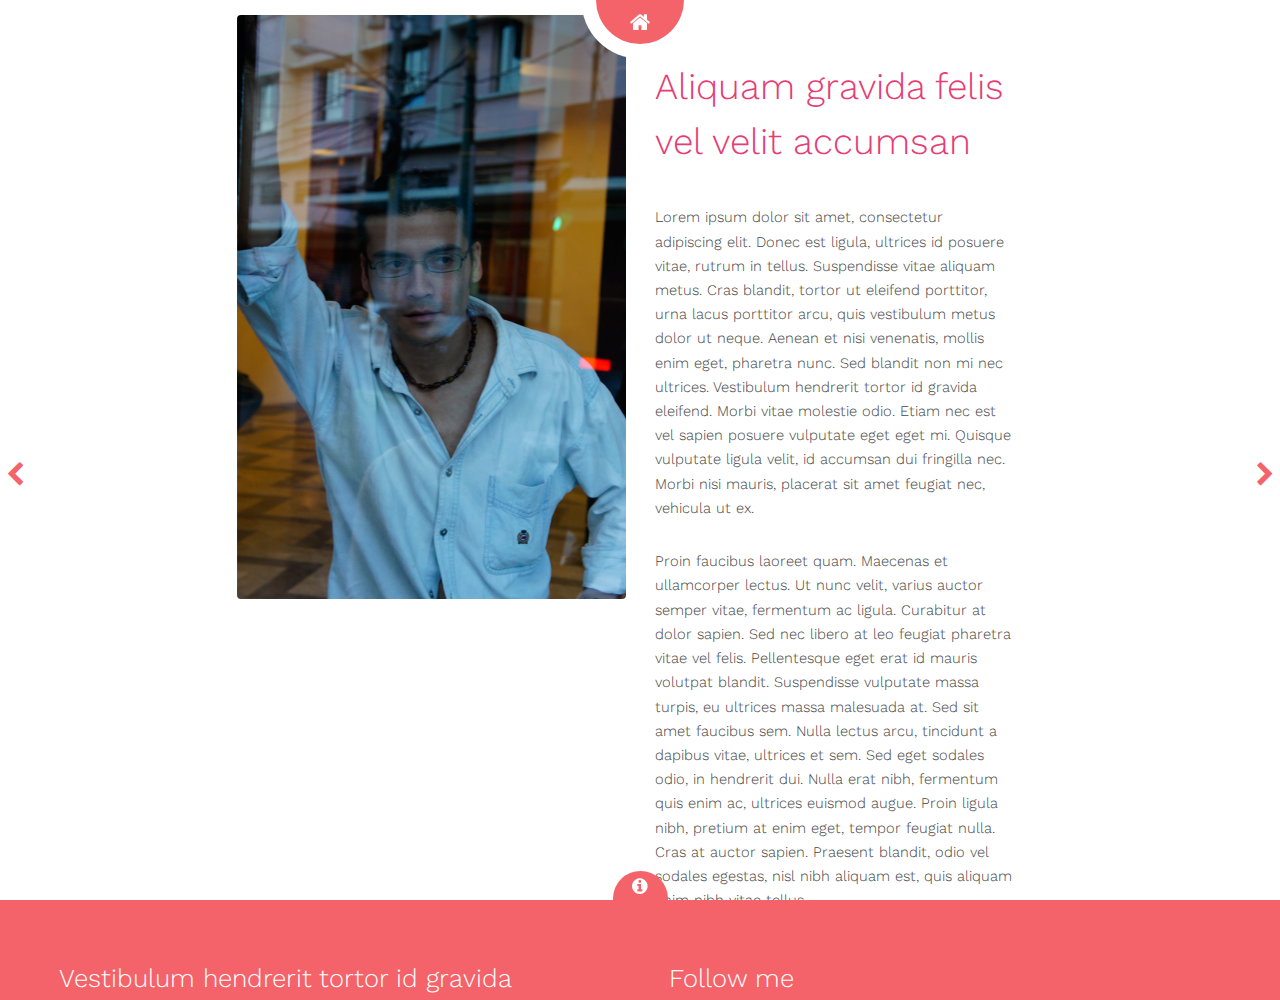
<file: detail4.html>
<!DOCTYPE HTML>
<!--
	Radius by TEMPLATED
	templated.co @templatedco
	Released for free under the Creative Commons Attribution 3.0 license (templated.co/license)
-->
<html>
	<head>
		<title>Detail 2 - Radius by TEMPLATED</title>
		<meta charset="utf-8" />
		<meta name="viewport" content="width=device-width, initial-scale=1" />
		<link rel="stylesheet" href="assets/css/main.css" />
	</head>
	<body>

		<!-- Header -->
			<header id="header" class="preview">
				<div class="inner">
					<div class="content">
						<h1>Radius</h1>
						<h2>A fully responsive masonry style portfolio template.</h2>
					</div>
					<a href="index.html" class="button hidden"><span>Let's Go</span></a>
				</div>
			</header>

		<!-- Main -->
			<div id="preview" class="vertical">
				<div class="inner">
					<div class="image fit">
						<img src="images/pic04.jpg" alt="" />
					</div>
					<div class="content">
						<header>
							<h2>Aliquam gravida felis vel velit accumsan</h2>
						</header>
						<p>Lorem ipsum dolor sit amet, consectetur adipiscing elit. Donec est ligula, ultrices id posuere vitae, rutrum in tellus. Suspendisse vitae aliquam metus. Cras blandit, tortor ut eleifend porttitor, urna lacus porttitor arcu, quis vestibulum metus dolor ut neque. Aenean et nisi venenatis, mollis enim eget, pharetra nunc. Sed blandit non mi nec ultrices. Vestibulum hendrerit tortor id gravida eleifend. Morbi vitae molestie odio. Etiam nec est vel sapien posuere vulputate eget eget mi. Quisque vulputate ligula velit, id accumsan dui fringilla nec. Morbi nisi mauris, placerat sit amet feugiat nec, vehicula ut ex.</p>
						<p>Proin faucibus laoreet quam. Maecenas et ullamcorper lectus. Ut nunc velit, varius auctor semper vitae, fermentum ac ligula. Curabitur at dolor sapien. Sed nec libero at leo feugiat pharetra vitae vel felis. Pellentesque eget erat id mauris volutpat blandit. Suspendisse vulputate massa turpis, eu ultrices massa malesuada at. Sed sit amet faucibus sem. Nulla lectus arcu, tincidunt a dapibus vitae, ultrices et sem. Sed eget sodales odio, in hendrerit dui. Nulla erat nibh, fermentum quis enim ac, ultrices euismod augue. Proin ligula nibh, pretium at enim eget, tempor feugiat nulla. Cras at auctor sapien. Praesent blandit, odio vel sodales egestas, nisl nibh aliquam est, quis aliquam enim nibh vitae tellus.</p>
					</div>
				</div>
				<a href="detail3.html" class="nav previous"><span class="fa fa-chevron-left"></span></a>
				<a href="detail5.html" class="nav next"><span class="fa fa-chevron-right"></span></a>
			</div>

		<!-- Footer -->
			<footer id="footer">
				<a href="#" class="info fa fa-info-circle"><span>About</span></a>
				<div class="inner">
					<div class="content">
						<h3>Vestibulum hendrerit tortor id gravida</h3>
						<p>In tempor porttitor nisl non elementum. Nulla ipsum ipsum, feugiat vitae vehicula vitae, imperdiet sed risus. Fusce sed dictum neque, id auctor felis. Praesent luctus sagittis viverra. Nulla erat nibh, fermentum quis enim ac, ultrices euismod augue. Proin ligula nibh, pretium at enim eget, tempor feugiat nulla.</p>
					</div>
					<div class="copyright">
						<h3>Follow me</h3>
						<ul class="icons">
							<li><a href="#" class="icon fa-twitter"><span class="label">Twitter</span></a></li>
							<li><a href="#" class="icon fa-facebook"><span class="label">Facebook</span></a></li>
							<li><a href="#" class="icon fa-instagram"><span class="label">Instagram</span></a></li>
							<li><a href="#" class="icon fa-dribbble"><span class="label">Dribbble</span></a></li>
						</ul>
						&copy; Untitled. Design: <a href="https://templated.co">TEMPLATED</a>. Images: <a href="https://unsplash.com/">Unsplash</a>.
					</div>
				</div>
			</footer>

		<!-- Scripts -->
			<script src="assets/js/jquery.min.js"></script>
			<script src="assets/js/skel.min.js"></script>
			<script src="assets/js/util.js"></script>
			<script src="assets/js/main.js"></script>

	</body>
</html>
</file>
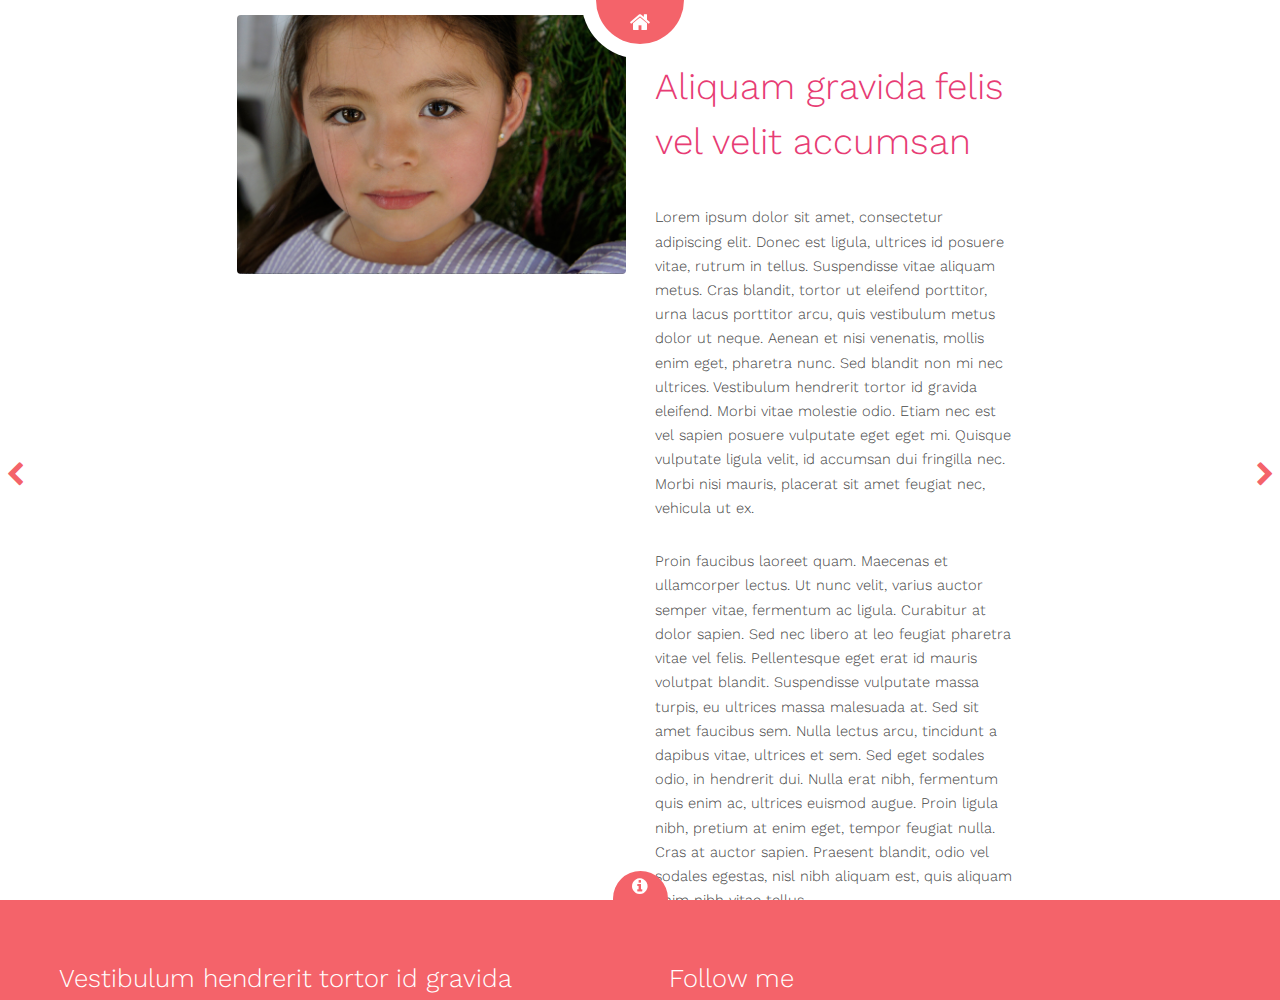
<file: detail5.html>
<!DOCTYPE HTML>
<!--
	Radius by TEMPLATED
	templated.co @templatedco
	Released for free under the Creative Commons Attribution 3.0 license (templated.co/license)
-->
<html>
	<head>
		<title>Detail 2 - Radius by TEMPLATED</title>
		<meta charset="utf-8" />
		<meta name="viewport" content="width=device-width, initial-scale=1" />
		<link rel="stylesheet" href="assets/css/main.css" />
	</head>
	<body>

		<!-- Header -->
			<header id="header" class="preview">
				<div class="inner">
					<div class="content">
						<h1>Radius</h1>
						<h2>A fully responsive masonry style portfolio template.</h2>
					</div>
					<a href="index.html" class="button hidden"><span>Let's Go</span></a>
				</div>
			</header>

		<!-- Main -->
			<div id="preview" class="vertical">
				<div class="inner">
					<div class="image fit">
						<img src="images/pic05.jpg" alt="" />
					</div>
					<div class="content">
						<header>
							<h2>Aliquam gravida felis vel velit accumsan</h2>
						</header>
						<p>Lorem ipsum dolor sit amet, consectetur adipiscing elit. Donec est ligula, ultrices id posuere vitae, rutrum in tellus. Suspendisse vitae aliquam metus. Cras blandit, tortor ut eleifend porttitor, urna lacus porttitor arcu, quis vestibulum metus dolor ut neque. Aenean et nisi venenatis, mollis enim eget, pharetra nunc. Sed blandit non mi nec ultrices. Vestibulum hendrerit tortor id gravida eleifend. Morbi vitae molestie odio. Etiam nec est vel sapien posuere vulputate eget eget mi. Quisque vulputate ligula velit, id accumsan dui fringilla nec. Morbi nisi mauris, placerat sit amet feugiat nec, vehicula ut ex.</p>
						<p>Proin faucibus laoreet quam. Maecenas et ullamcorper lectus. Ut nunc velit, varius auctor semper vitae, fermentum ac ligula. Curabitur at dolor sapien. Sed nec libero at leo feugiat pharetra vitae vel felis. Pellentesque eget erat id mauris volutpat blandit. Suspendisse vulputate massa turpis, eu ultrices massa malesuada at. Sed sit amet faucibus sem. Nulla lectus arcu, tincidunt a dapibus vitae, ultrices et sem. Sed eget sodales odio, in hendrerit dui. Nulla erat nibh, fermentum quis enim ac, ultrices euismod augue. Proin ligula nibh, pretium at enim eget, tempor feugiat nulla. Cras at auctor sapien. Praesent blandit, odio vel sodales egestas, nisl nibh aliquam est, quis aliquam enim nibh vitae tellus.</p>
					</div>
				</div>
				<a href="detail4.html" class="nav previous"><span class="fa fa-chevron-left"></span></a>
				<a href="detail6.html" class="nav next"><span class="fa fa-chevron-right"></span></a>
			</div>

		<!-- Footer -->
			<footer id="footer">
				<a href="#" class="info fa fa-info-circle"><span>About</span></a>
				<div class="inner">
					<div class="content">
						<h3>Vestibulum hendrerit tortor id gravida</h3>
						<p>In tempor porttitor nisl non elementum. Nulla ipsum ipsum, feugiat vitae vehicula vitae, imperdiet sed risus. Fusce sed dictum neque, id auctor felis. Praesent luctus sagittis viverra. Nulla erat nibh, fermentum quis enim ac, ultrices euismod augue. Proin ligula nibh, pretium at enim eget, tempor feugiat nulla.</p>
					</div>
					<div class="copyright">
						<h3>Follow me</h3>
						<ul class="icons">
							<li><a href="#" class="icon fa-twitter"><span class="label">Twitter</span></a></li>
							<li><a href="#" class="icon fa-facebook"><span class="label">Facebook</span></a></li>
							<li><a href="#" class="icon fa-instagram"><span class="label">Instagram</span></a></li>
							<li><a href="#" class="icon fa-dribbble"><span class="label">Dribbble</span></a></li>
						</ul>
						&copy; Untitled. Design: <a href="https://templated.co">TEMPLATED</a>. Images: <a href="https://unsplash.com/">Unsplash</a>.
					</div>
				</div>
			</footer>

		<!-- Scripts -->
			<script src="assets/js/jquery.min.js"></script>
			<script src="assets/js/skel.min.js"></script>
			<script src="assets/js/util.js"></script>
			<script src="assets/js/main.js"></script>

	</body>
</html>
</file>
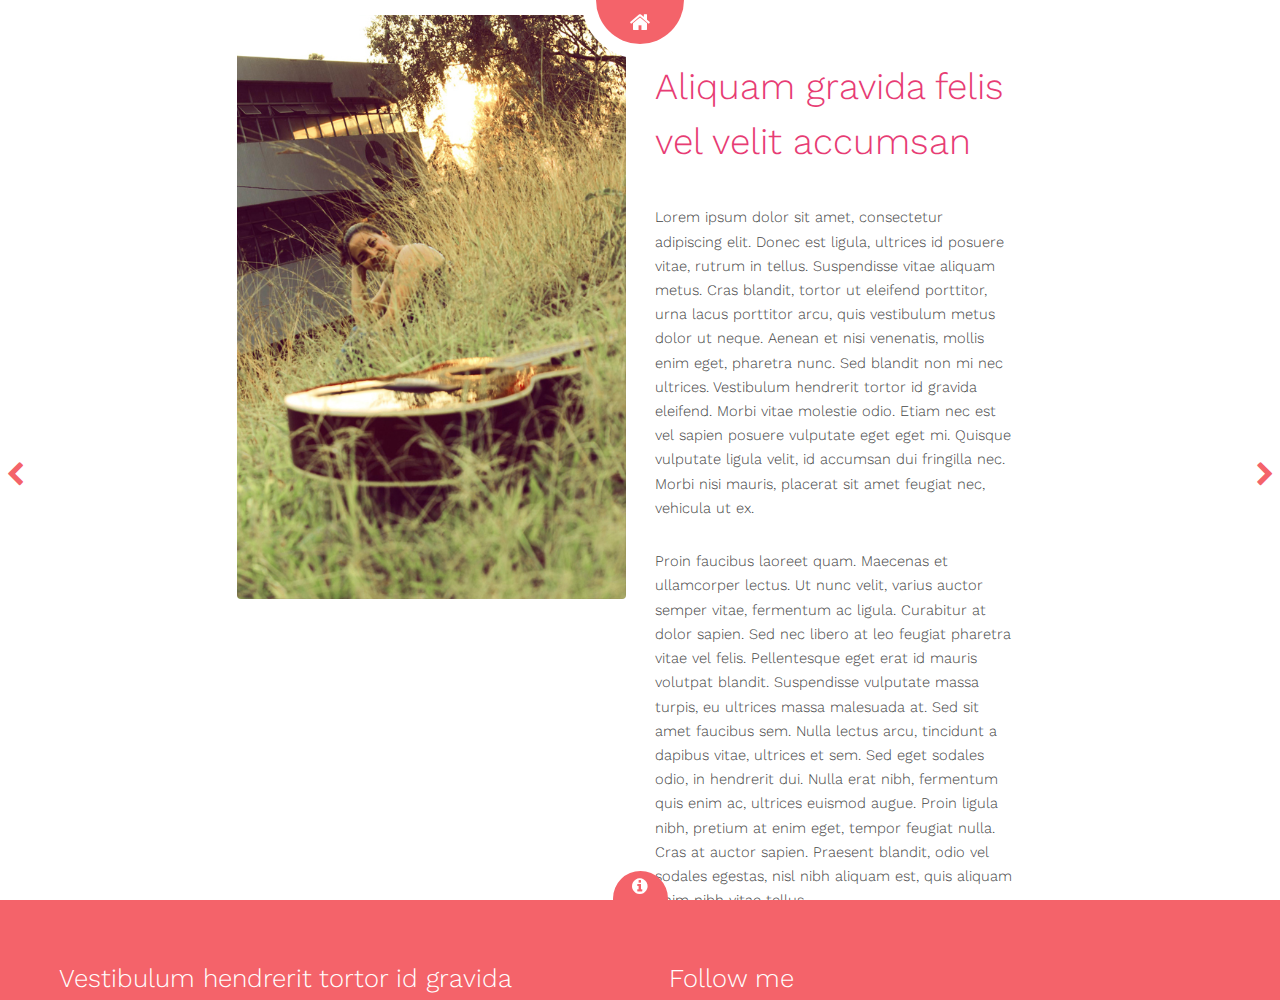
<file: detail6.html>
<!DOCTYPE HTML>
<!--
	Radius by TEMPLATED
	templated.co @templatedco
	Released for free under the Creative Commons Attribution 3.0 license (templated.co/license)
-->
<html>
	<head>
		<title>Detail 2 - Radius by TEMPLATED</title>
		<meta charset="utf-8" />
		<meta name="viewport" content="width=device-width, initial-scale=1" />
		<link rel="stylesheet" href="assets/css/main.css" />
	</head>
	<body>

		<!-- Header -->
			<header id="header" class="preview">
				<div class="inner">
					<div class="content">
						<h1>Radius</h1>
						<h2>A fully responsive masonry style portfolio template.</h2>
					</div>
					<a href="index.html" class="button hidden"><span>Let's Go</span></a>
				</div>
			</header>

		<!-- Main -->
			<div id="preview" class="vertical">
				<div class="inner">
					<div class="image fit">
						<img src="images/pic06.jpg" alt="" />
					</div>
					<div class="content">
						<header>
							<h2>Aliquam gravida felis vel velit accumsan</h2>
						</header>
						<p>Lorem ipsum dolor sit amet, consectetur adipiscing elit. Donec est ligula, ultrices id posuere vitae, rutrum in tellus. Suspendisse vitae aliquam metus. Cras blandit, tortor ut eleifend porttitor, urna lacus porttitor arcu, quis vestibulum metus dolor ut neque. Aenean et nisi venenatis, mollis enim eget, pharetra nunc. Sed blandit non mi nec ultrices. Vestibulum hendrerit tortor id gravida eleifend. Morbi vitae molestie odio. Etiam nec est vel sapien posuere vulputate eget eget mi. Quisque vulputate ligula velit, id accumsan dui fringilla nec. Morbi nisi mauris, placerat sit amet feugiat nec, vehicula ut ex.</p>
						<p>Proin faucibus laoreet quam. Maecenas et ullamcorper lectus. Ut nunc velit, varius auctor semper vitae, fermentum ac ligula. Curabitur at dolor sapien. Sed nec libero at leo feugiat pharetra vitae vel felis. Pellentesque eget erat id mauris volutpat blandit. Suspendisse vulputate massa turpis, eu ultrices massa malesuada at. Sed sit amet faucibus sem. Nulla lectus arcu, tincidunt a dapibus vitae, ultrices et sem. Sed eget sodales odio, in hendrerit dui. Nulla erat nibh, fermentum quis enim ac, ultrices euismod augue. Proin ligula nibh, pretium at enim eget, tempor feugiat nulla. Cras at auctor sapien. Praesent blandit, odio vel sodales egestas, nisl nibh aliquam est, quis aliquam enim nibh vitae tellus.</p>
					</div>
				</div>
				<a href="detail5.html" class="nav previous"><span class="fa fa-chevron-left"></span></a>
				<a href="detail7.html" class="nav next"><span class="fa fa-chevron-right"></span></a>
			</div>

		<!-- Footer -->
			<footer id="footer">
				<a href="#" class="info fa fa-info-circle"><span>About</span></a>
				<div class="inner">
					<div class="content">
						<h3>Vestibulum hendrerit tortor id gravida</h3>
						<p>In tempor porttitor nisl non elementum. Nulla ipsum ipsum, feugiat vitae vehicula vitae, imperdiet sed risus. Fusce sed dictum neque, id auctor felis. Praesent luctus sagittis viverra. Nulla erat nibh, fermentum quis enim ac, ultrices euismod augue. Proin ligula nibh, pretium at enim eget, tempor feugiat nulla.</p>
					</div>
					<div class="copyright">
						<h3>Follow me</h3>
						<ul class="icons">
							<li><a href="#" class="icon fa-twitter"><span class="label">Twitter</span></a></li>
							<li><a href="#" class="icon fa-facebook"><span class="label">Facebook</span></a></li>
							<li><a href="#" class="icon fa-instagram"><span class="label">Instagram</span></a></li>
							<li><a href="#" class="icon fa-dribbble"><span class="label">Dribbble</span></a></li>
						</ul>
						&copy; Untitled. Design: <a href="https://templated.co">TEMPLATED</a>. Images: <a href="https://unsplash.com/">Unsplash</a>.
					</div>
				</div>
			</footer>

		<!-- Scripts -->
			<script src="assets/js/jquery.min.js"></script>
			<script src="assets/js/skel.min.js"></script>
			<script src="assets/js/util.js"></script>
			<script src="assets/js/main.js"></script>

	</body>
</html>
</file>
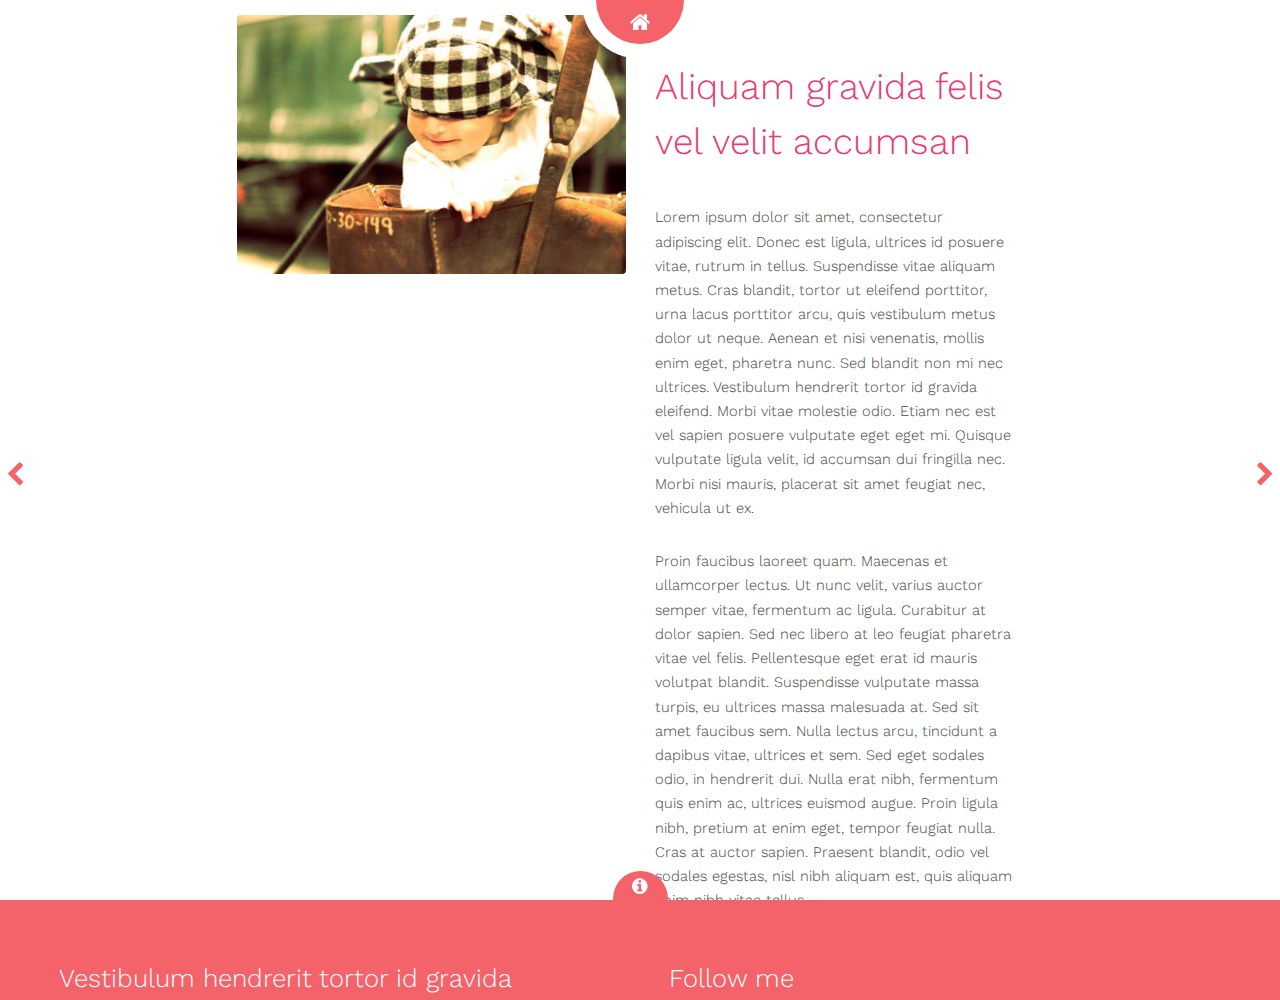
<file: detail7.html>
<!DOCTYPE HTML>
<!--
	Radius by TEMPLATED
	templated.co @templatedco
	Released for free under the Creative Commons Attribution 3.0 license (templated.co/license)
-->
<html>
	<head>
		<title>Detail 2 - Radius by TEMPLATED</title>
		<meta charset="utf-8" />
		<meta name="viewport" content="width=device-width, initial-scale=1" />
		<link rel="stylesheet" href="assets/css/main.css" />
	</head>
	<body>

		<!-- Header -->
			<header id="header" class="preview">
				<div class="inner">
					<div class="content">
						<h1>Radius</h1>
						<h2>A fully responsive masonry style portfolio template.</h2>
					</div>
					<a href="index.html" class="button hidden"><span>Let's Go</span></a>
				</div>
			</header>

		<!-- Main -->
			<div id="preview" class="vertical">
				<div class="inner">
					<div class="image fit">
						<img src="images/pic07.jpg" alt="" />
					</div>
					<div class="content">
						<header>
							<h2>Aliquam gravida felis vel velit accumsan</h2>
						</header>
						<p>Lorem ipsum dolor sit amet, consectetur adipiscing elit. Donec est ligula, ultrices id posuere vitae, rutrum in tellus. Suspendisse vitae aliquam metus. Cras blandit, tortor ut eleifend porttitor, urna lacus porttitor arcu, quis vestibulum metus dolor ut neque. Aenean et nisi venenatis, mollis enim eget, pharetra nunc. Sed blandit non mi nec ultrices. Vestibulum hendrerit tortor id gravida eleifend. Morbi vitae molestie odio. Etiam nec est vel sapien posuere vulputate eget eget mi. Quisque vulputate ligula velit, id accumsan dui fringilla nec. Morbi nisi mauris, placerat sit amet feugiat nec, vehicula ut ex.</p>
						<p>Proin faucibus laoreet quam. Maecenas et ullamcorper lectus. Ut nunc velit, varius auctor semper vitae, fermentum ac ligula. Curabitur at dolor sapien. Sed nec libero at leo feugiat pharetra vitae vel felis. Pellentesque eget erat id mauris volutpat blandit. Suspendisse vulputate massa turpis, eu ultrices massa malesuada at. Sed sit amet faucibus sem. Nulla lectus arcu, tincidunt a dapibus vitae, ultrices et sem. Sed eget sodales odio, in hendrerit dui. Nulla erat nibh, fermentum quis enim ac, ultrices euismod augue. Proin ligula nibh, pretium at enim eget, tempor feugiat nulla. Cras at auctor sapien. Praesent blandit, odio vel sodales egestas, nisl nibh aliquam est, quis aliquam enim nibh vitae tellus.</p>
					</div>
				</div>
				<a href="detail6.html" class="nav previous"><span class="fa fa-chevron-left"></span></a>
				<a href="detail8.html" class="nav next"><span class="fa fa-chevron-right"></span></a>
			</div>

		<!-- Footer -->
			<footer id="footer">
				<a href="#" class="info fa fa-info-circle"><span>About</span></a>
				<div class="inner">
					<div class="content">
						<h3>Vestibulum hendrerit tortor id gravida</h3>
						<p>In tempor porttitor nisl non elementum. Nulla ipsum ipsum, feugiat vitae vehicula vitae, imperdiet sed risus. Fusce sed dictum neque, id auctor felis. Praesent luctus sagittis viverra. Nulla erat nibh, fermentum quis enim ac, ultrices euismod augue. Proin ligula nibh, pretium at enim eget, tempor feugiat nulla.</p>
					</div>
					<div class="copyright">
						<h3>Follow me</h3>
						<ul class="icons">
							<li><a href="#" class="icon fa-twitter"><span class="label">Twitter</span></a></li>
							<li><a href="#" class="icon fa-facebook"><span class="label">Facebook</span></a></li>
							<li><a href="#" class="icon fa-instagram"><span class="label">Instagram</span></a></li>
							<li><a href="#" class="icon fa-dribbble"><span class="label">Dribbble</span></a></li>
						</ul>
						&copy; Untitled. Design: <a href="https://templated.co">TEMPLATED</a>. Images: <a href="https://unsplash.com/">Unsplash</a>.
					</div>
				</div>
			</footer>

		<!-- Scripts -->
			<script src="assets/js/jquery.min.js"></script>
			<script src="assets/js/skel.min.js"></script>
			<script src="assets/js/util.js"></script>
			<script src="assets/js/main.js"></script>

	</body>
</html>
</file>
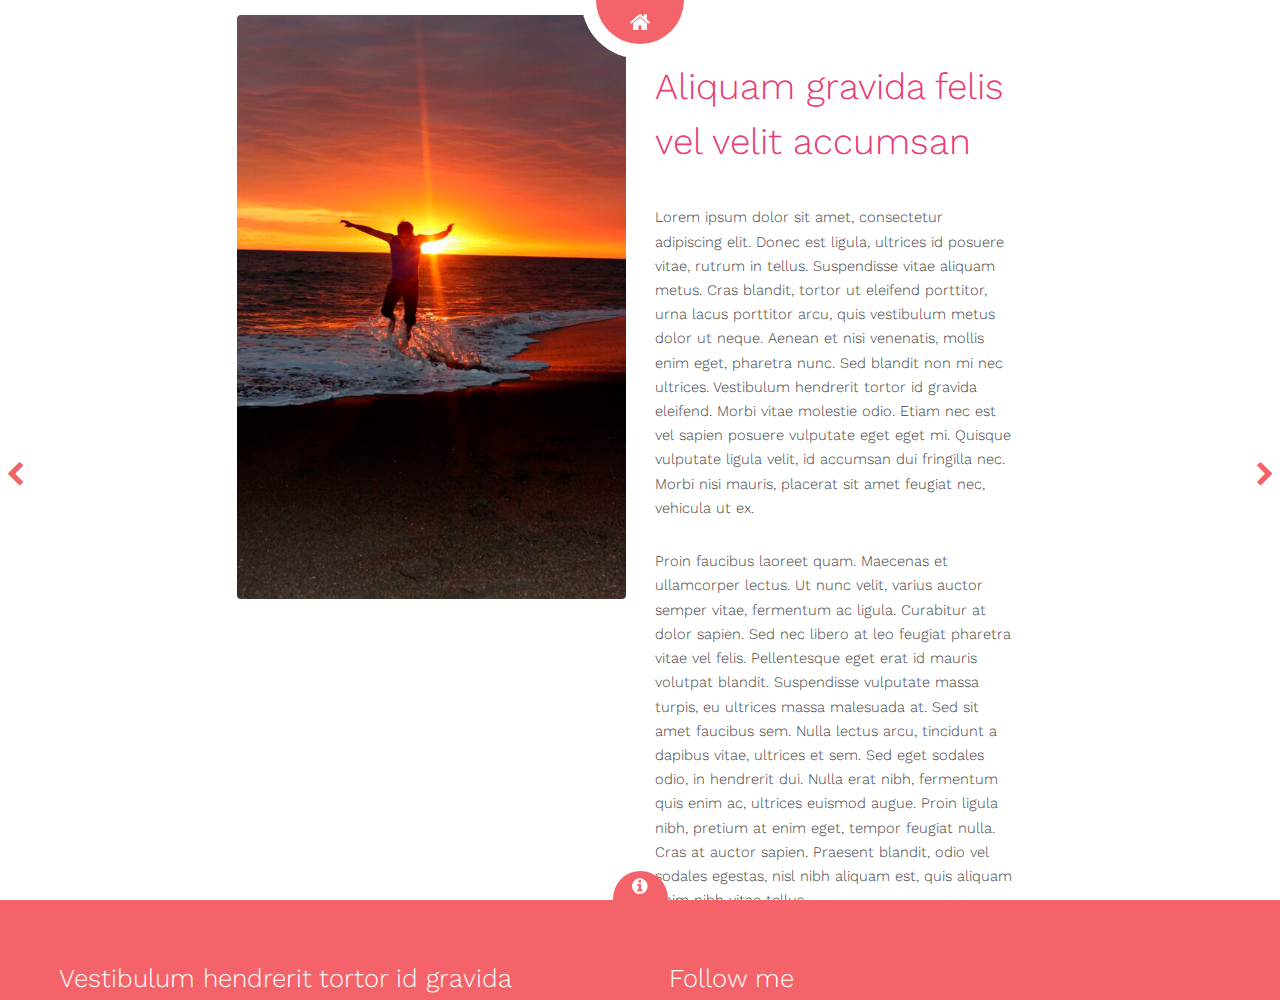
<file: detail8.html>
<!DOCTYPE HTML>
<!--
	Radius by TEMPLATED
	templated.co @templatedco
	Released for free under the Creative Commons Attribution 3.0 license (templated.co/license)
-->
<html>
	<head>
		<title>Detail 2 - Radius by TEMPLATED</title>
		<meta charset="utf-8" />
		<meta name="viewport" content="width=device-width, initial-scale=1" />
		<link rel="stylesheet" href="assets/css/main.css" />
	</head>
	<body>

		<!-- Header -->
			<header id="header" class="preview">
				<div class="inner">
					<div class="content">
						<h1>Radius</h1>
						<h2>A fully responsive masonry style portfolio template.</h2>
					</div>
					<a href="index.html" class="button hidden"><span>Let's Go</span></a>
				</div>
			</header>

		<!-- Main -->
			<div id="preview" class="vertical">
				<div class="inner">
					<div class="image fit">
						<img src="images/pic08.jpg" alt="" />
					</div>
					<div class="content">
						<header>
							<h2>Aliquam gravida felis vel velit accumsan</h2>
						</header>
						<p>Lorem ipsum dolor sit amet, consectetur adipiscing elit. Donec est ligula, ultrices id posuere vitae, rutrum in tellus. Suspendisse vitae aliquam metus. Cras blandit, tortor ut eleifend porttitor, urna lacus porttitor arcu, quis vestibulum metus dolor ut neque. Aenean et nisi venenatis, mollis enim eget, pharetra nunc. Sed blandit non mi nec ultrices. Vestibulum hendrerit tortor id gravida eleifend. Morbi vitae molestie odio. Etiam nec est vel sapien posuere vulputate eget eget mi. Quisque vulputate ligula velit, id accumsan dui fringilla nec. Morbi nisi mauris, placerat sit amet feugiat nec, vehicula ut ex.</p>
						<p>Proin faucibus laoreet quam. Maecenas et ullamcorper lectus. Ut nunc velit, varius auctor semper vitae, fermentum ac ligula. Curabitur at dolor sapien. Sed nec libero at leo feugiat pharetra vitae vel felis. Pellentesque eget erat id mauris volutpat blandit. Suspendisse vulputate massa turpis, eu ultrices massa malesuada at. Sed sit amet faucibus sem. Nulla lectus arcu, tincidunt a dapibus vitae, ultrices et sem. Sed eget sodales odio, in hendrerit dui. Nulla erat nibh, fermentum quis enim ac, ultrices euismod augue. Proin ligula nibh, pretium at enim eget, tempor feugiat nulla. Cras at auctor sapien. Praesent blandit, odio vel sodales egestas, nisl nibh aliquam est, quis aliquam enim nibh vitae tellus.</p>
					</div>
				</div>
				<a href="detail7.html" class="nav previous"><span class="fa fa-chevron-left"></span></a>
				<a href="detail9.html" class="nav next"><span class="fa fa-chevron-right"></span></a>
			</div>

		<!-- Footer -->
			<footer id="footer">
				<a href="#" class="info fa fa-info-circle"><span>About</span></a>
				<div class="inner">
					<div class="content">
						<h3>Vestibulum hendrerit tortor id gravida</h3>
						<p>In tempor porttitor nisl non elementum. Nulla ipsum ipsum, feugiat vitae vehicula vitae, imperdiet sed risus. Fusce sed dictum neque, id auctor felis. Praesent luctus sagittis viverra. Nulla erat nibh, fermentum quis enim ac, ultrices euismod augue. Proin ligula nibh, pretium at enim eget, tempor feugiat nulla.</p>
					</div>
					<div class="copyright">
						<h3>Follow me</h3>
						<ul class="icons">
							<li><a href="#" class="icon fa-twitter"><span class="label">Twitter</span></a></li>
							<li><a href="#" class="icon fa-facebook"><span class="label">Facebook</span></a></li>
							<li><a href="#" class="icon fa-instagram"><span class="label">Instagram</span></a></li>
							<li><a href="#" class="icon fa-dribbble"><span class="label">Dribbble</span></a></li>
						</ul>
						&copy; Untitled. Design: <a href="https://templated.co">TEMPLATED</a>. Images: <a href="https://unsplash.com/">Unsplash</a>.
					</div>
				</div>
			</footer>

		<!-- Scripts -->
			<script src="assets/js/jquery.min.js"></script>
			<script src="assets/js/skel.min.js"></script>
			<script src="assets/js/util.js"></script>
			<script src="assets/js/main.js"></script>

	</body>
</html>
</file>
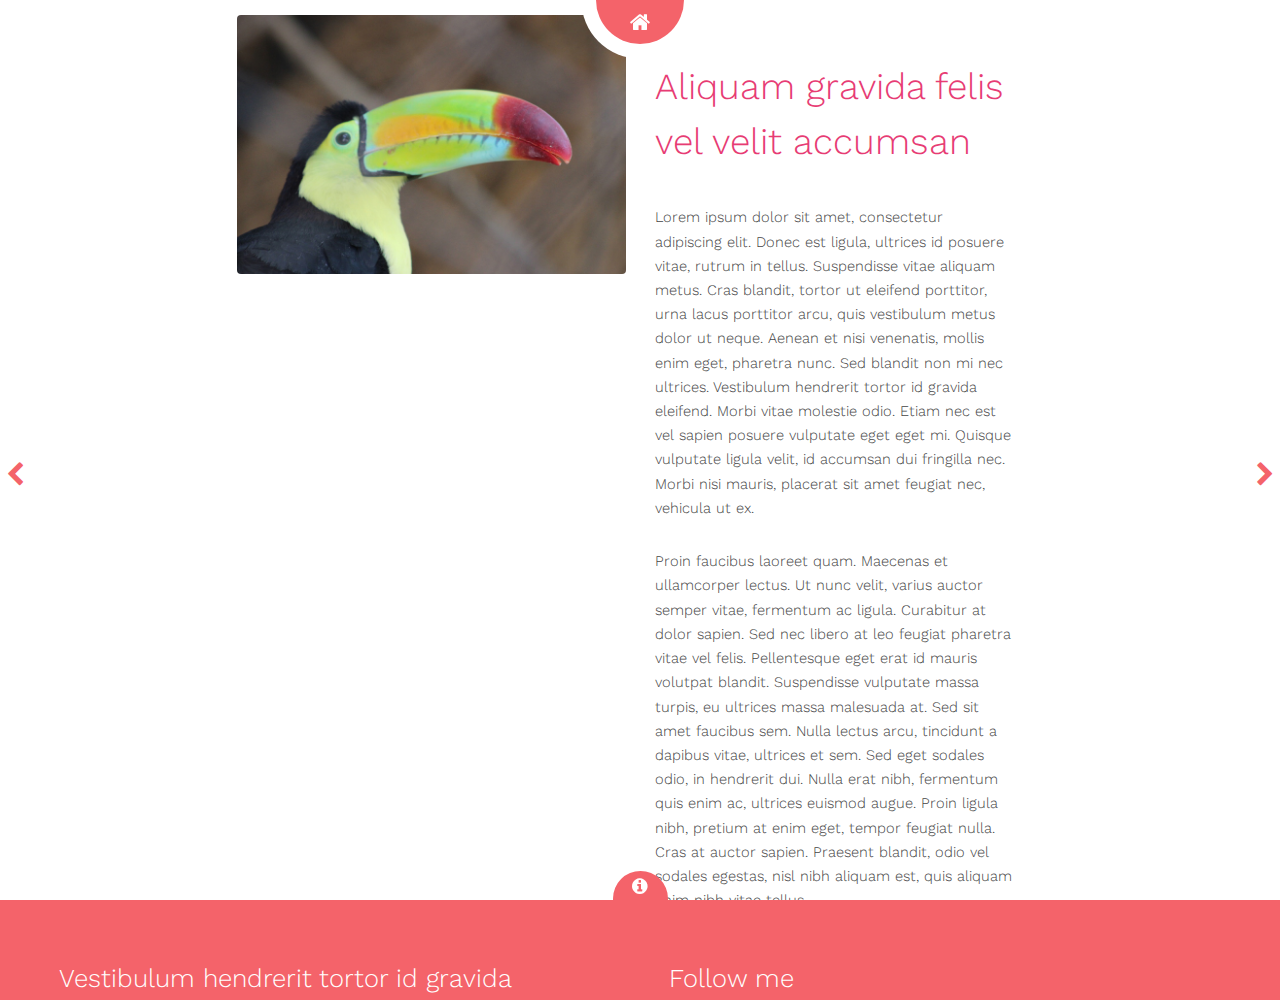
<file: detail9.html>
<!DOCTYPE HTML>
<!--
	Radius by TEMPLATED
	templated.co @templatedco
	Released for free under the Creative Commons Attribution 3.0 license (templated.co/license)
-->
<html>
	<head>
		<title>Detail 2 - Radius by TEMPLATED</title>
		<meta charset="utf-8" />
		<meta name="viewport" content="width=device-width, initial-scale=1" />
		<link rel="stylesheet" href="assets/css/main.css" />
	</head>
	<body>

		<!-- Header -->
			<header id="header" class="preview">
				<div class="inner">
					<div class="content">
						<h1>Radius</h1>
						<h2>A fully responsive masonry style portfolio template.</h2>
					</div>
					<a href="index.html" class="button hidden"><span>Let's Go</span></a>
				</div>
			</header>

		<!-- Main -->
			<div id="preview" class="vertical">
				<div class="inner">
					<div class="image fit">
						<img src="images/pic09.jpg" alt="" />
					</div>
					<div class="content">
						<header>
							<h2>Aliquam gravida felis vel velit accumsan</h2>
						</header>
						<p>Lorem ipsum dolor sit amet, consectetur adipiscing elit. Donec est ligula, ultrices id posuere vitae, rutrum in tellus. Suspendisse vitae aliquam metus. Cras blandit, tortor ut eleifend porttitor, urna lacus porttitor arcu, quis vestibulum metus dolor ut neque. Aenean et nisi venenatis, mollis enim eget, pharetra nunc. Sed blandit non mi nec ultrices. Vestibulum hendrerit tortor id gravida eleifend. Morbi vitae molestie odio. Etiam nec est vel sapien posuere vulputate eget eget mi. Quisque vulputate ligula velit, id accumsan dui fringilla nec. Morbi nisi mauris, placerat sit amet feugiat nec, vehicula ut ex.</p>
						<p>Proin faucibus laoreet quam. Maecenas et ullamcorper lectus. Ut nunc velit, varius auctor semper vitae, fermentum ac ligula. Curabitur at dolor sapien. Sed nec libero at leo feugiat pharetra vitae vel felis. Pellentesque eget erat id mauris volutpat blandit. Suspendisse vulputate massa turpis, eu ultrices massa malesuada at. Sed sit amet faucibus sem. Nulla lectus arcu, tincidunt a dapibus vitae, ultrices et sem. Sed eget sodales odio, in hendrerit dui. Nulla erat nibh, fermentum quis enim ac, ultrices euismod augue. Proin ligula nibh, pretium at enim eget, tempor feugiat nulla. Cras at auctor sapien. Praesent blandit, odio vel sodales egestas, nisl nibh aliquam est, quis aliquam enim nibh vitae tellus.</p>
					</div>
				</div>
				<a href="detail8.html" class="nav previous"><span class="fa fa-chevron-left"></span></a>
				<a href="detail10.html" class="nav next"><span class="fa fa-chevron-right"></span></a>
			</div>

		<!-- Footer -->
			<footer id="footer">
				<a href="#" class="info fa fa-info-circle"><span>About</span></a>
				<div class="inner">
					<div class="content">
						<h3>Vestibulum hendrerit tortor id gravida</h3>
						<p>In tempor porttitor nisl non elementum. Nulla ipsum ipsum, feugiat vitae vehicula vitae, imperdiet sed risus. Fusce sed dictum neque, id auctor felis. Praesent luctus sagittis viverra. Nulla erat nibh, fermentum quis enim ac, ultrices euismod augue. Proin ligula nibh, pretium at enim eget, tempor feugiat nulla.</p>
					</div>
					<div class="copyright">
						<h3>Follow me</h3>
						<ul class="icons">
							<li><a href="#" class="icon fa-twitter"><span class="label">Twitter</span></a></li>
							<li><a href="#" class="icon fa-facebook"><span class="label">Facebook</span></a></li>
							<li><a href="#" class="icon fa-instagram"><span class="label">Instagram</span></a></li>
							<li><a href="#" class="icon fa-dribbble"><span class="label">Dribbble</span></a></li>
						</ul>
						&copy; Untitled. Design: <a href="https://templated.co">TEMPLATED</a>. Images: <a href="https://unsplash.com/">Unsplash</a>.
					</div>
				</div>
			</footer>

		<!-- Scripts -->
			<script src="assets/js/jquery.min.js"></script>
			<script src="assets/js/skel.min.js"></script>
			<script src="assets/js/util.js"></script>
			<script src="assets/js/main.js"></script>

	</body>
</html>
</file>
<file: assets/css/main.css>
@import url(font-awesome.min.css);
@import url(https://fonts.googleapis.com/css?family=Pattaya|Work+Sans:400,200,300);

/*
	Radius by TEMPLATED
	templated.co @templatedco
	Released for free under the Creative Commons Attribution 3.0 license (templated.co/license)
*/

/* Reset */

	html, body, div, span, applet, object, iframe, h1, h2, h3, h4, h5, h6, p, blockquote, pre, a, abbr, acronym, address, big, cite, code, del, dfn, em, img, ins, kbd, q, s, samp, small, strike, strong, sub, sup, tt, var, b, u, i, center, dl, dt, dd, ol, ul, li, fieldset, form, label, legend, table, caption, tbody, tfoot, thead, tr, th, td, article, aside, canvas, details, embed, figure, figcaption, footer, header, hgroup, menu, nav, output, ruby, section, summary, time, mark, audio, video {
		margin: 0;
		padding: 0;
		border: 0;
		font-size: 100%;
		font: inherit;
		vertical-align: baseline;
	}

	article, aside, details, figcaption, figure, footer, header, hgroup, menu, nav, section {
		display: block;
	}

	body {
		line-height: 1;
	}

	ol, ul {
		list-style: none;
	}

	blockquote, q {
		quotes: none;
	}

	blockquote:before, blockquote:after, q:before, q:after {
		content: '';
		content: none;
	}

	table {
		border-collapse: collapse;
		border-spacing: 0;
	}

	body {
		-webkit-text-size-adjust: none;
	}

/* Box Model */

	*, *:before, *:after {
		-moz-box-sizing: border-box;
		-webkit-box-sizing: border-box;
		box-sizing: border-box;
	}

/* Basic */

	@-ms-viewport {
		width: device-width;
	}

	@media screen and (max-width: 480px) {

		html, body {
			min-width: 320px;
		}

	}

	body {
		background: #fff;
	}

		body.is-loading *, body.is-loading *:before, body.is-loading *:after {
			-moz-animation: none !important;
			-webkit-animation: none !important;
			-ms-animation: none !important;
			animation: none !important;
			-moz-transition: none !important;
			-webkit-transition: none !important;
			-ms-transition: none !important;
			transition: none !important;
		}

/* Type */

	body {
		background-color: #fff;
		color: #444;
	}

	body, input, select, textarea {
		font-family: "Work Sans", sans-serif;
		font-size: 13pt;
		font-weight: 300;
		line-height: 1.65;
	}

		@media screen and (max-width: 1680px) {

			body, input, select, textarea {
				font-size: 11pt;
			}

		}

		@media screen and (max-width: 1280px) {

			body, input, select, textarea {
				font-size: 11pt;
			}

		}

		@media screen and (max-width: 980px) {

			body, input, select, textarea {
				font-size: 12pt;
			}

		}

		@media screen and (max-width: 736px) {

			body, input, select, textarea {
				font-size: 12pt;
			}

		}

		@media screen and (max-width: 480px) {

			body, input, select, textarea {
				font-size: 12pt;
			}

		}

	a {
		text-decoration: underline;
		outline: 0;
	}

		a:hover {
			text-decoration: none;
		}

	strong, b {
		font-weight: 300;
	}

	em, i {
		font-style: italic;
	}

	p {
		margin: 0 0 2em 0;
	}

	h1, h2, h3, h4, h5, h6 {
		font-weight: 300;
		line-height: 1.5;
		margin: 0 0 1em 0;
	}

		h1 a, h2 a, h3 a, h4 a, h5 a, h6 a {
			color: inherit;
			text-decoration: none;
		}

	h2 {
		font-size: 1.75em;
	}

	h3 {
		font-size: 1.35em;
	}

	h4 {
		font-size: 1.1em;
	}

	h5 {
		font-size: 0.9em;
	}

	h6 {
		font-size: 0.7em;
	}

	sub {
		font-size: 0.8em;
		position: relative;
		top: 0.5em;
	}

	sup {
		font-size: 0.8em;
		position: relative;
		top: -0.5em;
	}

	blockquote {
		border-left: solid 4px;
		font-style: italic;
		margin: 0 0 2em 0;
		padding: 0.5em 0 0.5em 2em;
	}

	code {
		border-radius: 4px;
		border: solid 1px;
		font-family: "Courier New", monospace;
		font-size: 0.9em;
		margin: 0 0.25em;
		padding: 0.25em 0.65em;
	}

	pre {
		-webkit-overflow-scrolling: touch;
		font-family: "Courier New", monospace;
		font-size: 0.9em;
		margin: 0 0 2em 0;
	}

		pre code {
			display: block;
			line-height: 1.75;
			padding: 1em 1.5em;
			overflow-x: auto;
		}

	hr {
		border: 0;
		border-bottom: solid 1px;
		margin: 2em 0;
	}

		hr.major {
			margin: 3em 0;
		}

	.align-left {
		text-align: left;
	}

	.align-center {
		text-align: center;
	}

	.align-right {
		text-align: right;
	}

	input, select, textarea {
		color: #555;
	}

	a {
		color: #f4636a ;
	}

	strong, b {
		color: #555;
	}

	h1, h2, h3, h4, h5, h6 {
		color: #555;
	}

	blockquote {
		border-left-color: rgba(144, 144, 144, 0.25);
	}

	code {
		background: rgba(144, 144, 144, 0.075);
		border-color: rgba(144, 144, 144, 0.25);
	}

	hr {
		border-bottom-color: rgba(144, 144, 144, 0.25);
	}

/* Box */

	.box {
		border-radius: 4px;
		border: solid 1px;
		margin-bottom: 2em;
		padding: 1.5em;
	}

		.box > :last-child,
		.box > :last-child > :last-child,
		.box > :last-child > :last-child > :last-child {
			margin-bottom: 0;
		}

		.box.alt {
			border: 0;
			border-radius: 0;
			padding: 0;
		}

	.box {
		border-color: rgba(144, 144, 144, 0.25);
	}

/* Button */

	input[type="submit"],
	input[type="reset"],
	input[type="button"],
	button,
	.button {
		-moz-appearance: none;
		-webkit-appearance: none;
		-ms-appearance: none;
		appearance: none;
		-moz-transition: background-color 0.2s ease-in-out, color 0.2s ease-in-out;
		-webkit-transition: background-color 0.2s ease-in-out, color 0.2s ease-in-out;
		-ms-transition: background-color 0.2s ease-in-out, color 0.2s ease-in-out;
		transition: background-color 0.2s ease-in-out, color 0.2s ease-in-out;
		border-radius: 4px;
		border: 0;
		cursor: pointer;
		display: inline-block;
		font-weight: 300;
		height: 2.85em;
		line-height: 2.95em;
		padding: 0 2.5em;
		text-align: center;
		text-decoration: none;
		white-space: nowrap;
	}

		input[type="submit"].icon,
		input[type="reset"].icon,
		input[type="button"].icon,
		button.icon,
		.button.icon {
			padding-left: 1.35em;
		}

			input[type="submit"].icon:before,
			input[type="reset"].icon:before,
			input[type="button"].icon:before,
			button.icon:before,
			.button.icon:before {
				margin-right: 0.5em;
			}

		input[type="submit"].alt,
		input[type="reset"].alt,
		input[type="button"].alt,
		button.alt,
		.button.alt {
			background: #FFF;
			color: #f4636a ;
		}

		input[type="submit"].fit,
		input[type="reset"].fit,
		input[type="button"].fit,
		button.fit,
		.button.fit {
			display: block;
			margin: 0 0 1em 0;
			width: 100%;
		}

		input[type="submit"].small,
		input[type="reset"].small,
		input[type="button"].small,
		button.small,
		.button.small {
			font-size: 0.8em;
		}

		input[type="submit"].big,
		input[type="reset"].big,
		input[type="button"].big,
		button.big,
		.button.big {
			font-size: 1.35em;
		}

		input[type="submit"].disabled, input[type="submit"]:disabled,
		input[type="reset"].disabled,
		input[type="reset"]:disabled,
		input[type="button"].disabled,
		input[type="button"]:disabled,
		button.disabled,
		button:disabled,
		.button.disabled,
		.button:disabled {
			-moz-pointer-events: none;
			-webkit-pointer-events: none;
			-ms-pointer-events: none;
			pointer-events: none;
			opacity: 0.25;
		}

		@media screen and (max-width: 480px) {

			input[type="submit"],
			input[type="reset"],
			input[type="button"],
			button,
			.button {
				padding: 0;
			}

		}

/* Form */

	form {
		margin: 0 0 2em 0;
	}

	label {
		display: block;
		font-size: 0.9em;
		font-weight: 300;
		margin: 0 0 1em 0;
	}

	input[type="text"],
	input[type="password"],
	input[type="email"],
	select,
	textarea {
		-moz-appearance: none;
		-webkit-appearance: none;
		-ms-appearance: none;
		appearance: none;
		border-radius: 4px;
		border: none;
		border: solid 1px;
		color: inherit;
		display: block;
		outline: 0;
		padding: 0 1em;
		text-decoration: none;
		width: 100%;
	}

		input[type="text"]:invalid,
		input[type="password"]:invalid,
		input[type="email"]:invalid,
		select:invalid,
		textarea:invalid {
			box-shadow: none;
		}

	.select-wrapper {
		text-decoration: none;
		display: block;
		position: relative;
	}

		.select-wrapper:before {
			-moz-osx-font-smoothing: grayscale;
			-webkit-font-smoothing: antialiased;
			font-family: FontAwesome;
			font-style: normal;
			font-weight: normal;
			text-transform: none !important;
		}

		.select-wrapper:before {
			content: '\f078';
			display: block;
			height: 2.75em;
			line-height: 2.75em;
			pointer-events: none;
			position: absolute;
			right: 0;
			text-align: center;
			top: 0;
			width: 2.75em;
		}

		.select-wrapper select::-ms-expand {
			display: none;
		}

	input[type="text"],
	input[type="password"],
	input[type="email"],
	select {
		height: 2.75em;
	}

	textarea {
		padding: 0.75em 1em;
	}

	input[type="checkbox"],
	input[type="radio"] {
		-moz-appearance: none;
		-webkit-appearance: none;
		-ms-appearance: none;
		appearance: none;
		display: block;
		float: left;
		margin-right: -2em;
		opacity: 0;
		width: 1em;
		z-index: -1;
	}

		input[type="checkbox"] + label,
		input[type="radio"] + label {
			text-decoration: none;
			cursor: pointer;
			display: inline-block;
			font-size: 1em;
			font-weight: 300;
			padding-left: 2.4em;
			padding-right: 0.75em;
			position: relative;
		}

			input[type="checkbox"] + label:before,
			input[type="radio"] + label:before {
				-moz-osx-font-smoothing: grayscale;
				-webkit-font-smoothing: antialiased;
				font-family: FontAwesome;
				font-style: normal;
				font-weight: normal;
				text-transform: none !important;
			}

			input[type="checkbox"] + label:before,
			input[type="radio"] + label:before {
				border-radius: 4px;
				border: solid 1px;
				content: '';
				display: inline-block;
				height: 1.65em;
				left: 0;
				line-height: 1.58125em;
				position: absolute;
				text-align: center;
				top: 0;
				width: 1.65em;
			}

		input[type="checkbox"]:checked + label:before,
		input[type="radio"]:checked + label:before {
			content: '\f00c';
		}

	input[type="checkbox"] + label:before {
		border-radius: 4px;
	}

	input[type="radio"] + label:before {
		border-radius: 100%;
	}

	::-webkit-input-placeholder {
		opacity: 1.0;
	}

	:-moz-placeholder {
		opacity: 1.0;
	}

	::-moz-placeholder {
		opacity: 1.0;
	}

	:-ms-input-placeholder {
		opacity: 1.0;
	}

	.formerize-placeholder {
		opacity: 1.0;
	}

	label {
		color: #555;
	}

	input[type="text"],
	input[type="password"],
	input[type="email"],
	select,
	textarea {
		background: rgba(144, 144, 144, 0.075);
		border-color: rgba(144, 144, 144, 0.25);
	}

		input[type="text"]:focus,
		input[type="password"]:focus,
		input[type="email"]:focus,
		select:focus,
		textarea:focus {
			border-color: #f4636a ;
			box-shadow: 0 0 0 1px #f4636a ;
		}

	.select-wrapper:before {
		color: rgba(144, 144, 144, 0.25);
	}

	input[type="checkbox"] + label,
	input[type="radio"] + label {
		color: #444;
	}

		input[type="checkbox"] + label:before,
		input[type="radio"] + label:before {
			background: rgba(144, 144, 144, 0.075);
			border-color: rgba(144, 144, 144, 0.25);
		}

	input[type="checkbox"]:checked + label:before,
	input[type="radio"]:checked + label:before {
		background-color: #f4636a ;
		border-color: #f4636a ;
		color: #ffffff;
	}

	input[type="checkbox"]:focus + label:before,
	input[type="radio"]:focus + label:before {
		border-color: #f4636a ;
		box-shadow: 0 0 0 1px #f4636a ;
	}

	::-webkit-input-placeholder {
		color: #bbb !important;
	}

	:-moz-placeholder {
		color: #bbb !important;
	}

	::-moz-placeholder {
		color: #bbb !important;
	}

	:-ms-input-placeholder {
		color: #bbb !important;
	}

	.formerize-placeholder {
		color: #bbb !important;
	}

/* Icon */

	.icon {
		text-decoration: none;
		border-bottom: none;
		position: relative;
	}

		.icon:before {
			-moz-osx-font-smoothing: grayscale;
			-webkit-font-smoothing: antialiased;
			font-family: FontAwesome;
			font-style: normal;
			font-weight: normal;
			text-transform: none !important;
		}

		.icon > .label {
			display: none;
		}

/* Image */

	.image {
		border-radius: 4px;
		border: 0;
		display: inline-block;
		position: relative;
	}

		.image img {
			border-radius: 4px;
			display: block;
		}

		.image.left, .image.right {
			max-width: 40%;
		}

			.image.left img, .image.right img {
				width: 100%;
			}

		.image.left {
			float: left;
			margin: 0 1.5em 1em 0;
			top: 0.25em;
		}

		.image.right {
			float: right;
			margin: 0 0 1em 1.5em;
			top: 0.25em;
		}

		.image.fit {
			display: block;
			margin: 0 0 2em 0;
			width: 100%;
		}

			.image.fit img {
				width: 100%;
			}

		.image.main {
			display: block;
			margin: 0 0 3em 0;
			width: 100%;
		}

			.image.main img {
				width: 100%;
			}

/* List */

	ol {
		list-style: decimal;
		margin: 0 0 2em 0;
		padding-left: 1.25em;
	}

		ol li {
			padding-left: 0.25em;
		}

	ul {
		list-style: disc;
		margin: 0 0 2em 0;
		padding-left: 1em;
	}

		ul li {
			padding-left: 0.5em;
		}

		ul.alt {
			list-style: none;
			padding-left: 0;
		}

			ul.alt li {
				border-top: solid 1px;
				padding: 0.5em 0;
			}

				ul.alt li:first-child {
					border-top: 0;
					padding-top: 0;
				}

		ul.icons {
			cursor: default;
			list-style: none;
			padding-left: 0;
		}

			ul.icons li {
				display: inline-block;
				padding: 0 1em 0 0;
			}

				ul.icons li:last-child {
					padding-right: 0;
				}

				ul.icons li .icon:before {
					font-size: 2em;
				}

		ul.actions {
			cursor: default;
			list-style: none;
			padding-left: 0;
		}

			ul.actions li {
				display: inline-block;
				padding: 0 1em 0 0;
				vertical-align: middle;
			}

				ul.actions li:last-child {
					padding-right: 0;
				}

			ul.actions.small li {
				padding: 0 0.5em 0 0;
			}

			ul.actions.vertical li {
				display: block;
				padding: 1em 0 0 0;
			}

				ul.actions.vertical li:first-child {
					padding-top: 0;
				}

				ul.actions.vertical li > * {
					margin-bottom: 0;
				}

			ul.actions.vertical.small li {
				padding: 0.5em 0 0 0;
			}

				ul.actions.vertical.small li:first-child {
					padding-top: 0;
				}

			ul.actions.fit {
				display: table;
				margin-left: -1em;
				padding: 0;
				table-layout: fixed;
				width: calc(100% + 1em);
			}

				ul.actions.fit li {
					display: table-cell;
					padding: 0 0 0 1em;
				}

					ul.actions.fit li > * {
						margin-bottom: 0;
					}

				ul.actions.fit.small {
					margin-left: -0.5em;
					width: calc(100% + 0.5em);
				}

					ul.actions.fit.small li {
						padding: 0 0 0 0.5em;
					}

			@media screen and (max-width: 480px) {

				ul.actions {
					margin: 0 0 2em 0;
				}

					ul.actions li {
						padding: 1em 0 0 0;
						display: block;
						text-align: center;
						width: 100%;
					}

						ul.actions li:first-child {
							padding-top: 0;
						}

						ul.actions li > * {
							width: 100%;
							margin: 0 !important;
						}

							ul.actions li > *.icon:before {
								margin-left: -2em;
							}

					ul.actions.small li {
						padding: 0.5em 0 0 0;
					}

						ul.actions.small li:first-child {
							padding-top: 0;
						}

			}

	dl {
		margin: 0 0 2em 0;
	}

		dl dt {
			display: block;
			font-weight: 300;
			margin: 0 0 1em 0;
		}

		dl dd {
			margin-left: 2em;
		}

	ul.alt li {
		border-top-color: rgba(144, 144, 144, 0.25);
	}

/* Columns */

	.columns {
		position: relative;
		-moz-column-count: 4;
		-webkit-column-count: 4;
		column-count: 4;
		-moz-column-gap: 1em;
		-webkit-column-gap: 1em;
		column-gap: 1em;
	}

		.columns .image {
			position: relative;
			display: inline-block;
			margin: 0 0 .5em;
			width: 100%;
			overflow: hidden;
		}

			.columns .image img {
				-moz-transition: -moz-transform 0.2s ease-in-out;
				-webkit-transition: -webkit-transform 0.2s ease-in-out;
				-ms-transition: -ms-transform 0.2s ease-in-out;
				transition: transform 0.2s ease-in-out;
				-webkit-backface-visibility: hidden;
				-webkit-transform: translate3D(0, 0, 0);
			}

			.columns .image:hover img {
				-moz-transform: scale(1.1);
				-webkit-transform: scale(1.1);
				-ms-transform: scale(1.1);
				transform: scale(1.1);
			}

		@media screen and (max-width: 736px) {

			.columns {
				-moz-column-count: 2;
				-webkit-column-count: 2;
				column-count: 2;
			}

		}

		@media screen and (max-width: 480px) {

			.columns {
				-moz-column-count: 1;
				-webkit-column-count: 1;
				column-count: 1;
			}

		}

/* Preview */

	#preview {
		position: relative;
		padding: 1em;
	}

		#preview .inner {
			max-width: 70em;
			margin: 0 auto;
		}

		#preview .image {
			margin: 0;
		}

		#preview.vertical .inner {
			display: -ms-flexbox;
			display: -moz-flex;
			display: -webkit-flex;
			display: -ms-flex;
			display: flex;
		}

			#preview.vertical .inner .image {
				-ms-flex: 1 1 calc(100% - 50px);
				flex: 1 1 calc(100% - 50px);
				max-width: 100%;
				width: 50%;
			}

			#preview.vertical .inner .content {
				-ms-flex: 1 1 calc(100% - 50px);
				flex: 1 1 calc(100% - 50px);
				max-width: 100%;
				width: 50%;
			}

		#preview .nav {
			-moz-transition: background-color 0.2s ease-in-out;
			-webkit-transition: background-color 0.2s ease-in-out;
			-ms-transition: background-color 0.2s ease-in-out;
			transition: background-color 0.2s ease-in-out;
			position: fixed;
			height: 2em;
			width: 2em;
			background: #fff;
			border-radius: 100%;
			line-height: 2em;
			top: 50%;
			font-size: 1.75em;
			text-align: center;
			z-index: 10003;
		}

			#preview .nav:hover {
				background: #FFF;
			}

			#preview .nav.previous {
				left: -.4em;
			}

			#preview .nav.next {
				right: -.4em;
			}

		#preview .content {
			padding: 3em 2em;
		}

			#preview .content header h2 {
				font-size: 2.5em;
				color: #e73c74;
			}

		@media screen and (max-width: 1680px) {

			#preview .inner {
				max-width: 55em;
			}

		}

		@media screen and (max-width: 980px) {

			#preview.vertical .inner {
				-moz-flex-wrap: wrap;
				-webkit-flex-wrap: wrap;
				-ms-flex-wrap: wrap;
				flex-wrap: wrap;
			}

		}

		@media screen and (max-width: 736px) {

			#preview .content {
				padding: 2em;
			}

				#preview .content header h2 {
					font-size: 2em;
				}

		}

/* Section/Article */

	section.special, article.special {
		text-align: center;
	}

	header p {
		position: relative;
		margin: 0 0 1.5em 0;
	}

	header h2 + p {
		font-size: 1.25em;
		margin-top: -1em;
	}

	header h3 + p {
		font-size: 1.1em;
		margin-top: -0.8em;
	}

	header h4 + p,
	header h5 + p,
	header h6 + p {
		font-size: 0.9em;
		margin-top: -0.6em;
	}

	header p {
		color: #bbb;
	}

/* Table */

	.table-wrapper {
		-webkit-overflow-scrolling: touch;
		overflow-x: auto;
	}

	table {
		margin: 0 0 2em 0;
		width: 100%;
	}

		table tbody tr {
			border: solid 1px;
			border-left: 0;
			border-right: 0;
		}

		table td {
			padding: 0.75em 0.75em;
		}

		table th {
			font-size: 0.9em;
			font-weight: 300;
			padding: 0 0.75em 0.75em 0.75em;
			text-align: left;
		}

		table thead {
			border-bottom: solid 2px;
		}

		table tfoot {
			border-top: solid 2px;
		}

		table.alt {
			border-collapse: separate;
		}

			table.alt tbody tr td {
				border: solid 1px;
				border-left-width: 0;
				border-top-width: 0;
			}

				table.alt tbody tr td:first-child {
					border-left-width: 1px;
				}

			table.alt tbody tr:first-child td {
				border-top-width: 1px;
			}

			table.alt thead {
				border-bottom: 0;
			}

			table.alt tfoot {
				border-top: 0;
			}

	table tbody tr {
		border-color: rgba(144, 144, 144, 0.25);
	}

		table tbody tr:nth-child(2n + 1) {
			background-color: rgba(144, 144, 144, 0.075);
		}

	table th {
		color: #555;
	}

	table thead {
		border-bottom-color: rgba(144, 144, 144, 0.25);
	}

	table tfoot {
		border-top-color: rgba(144, 144, 144, 0.25);
	}

	table.alt tbody tr td {
		border-color: rgba(144, 144, 144, 0.25);
	}

/* Header */

	#header {
		-moz-transition: background 1s ease-in-out, height 0.2s ease-in-out;
		-webkit-transition: background 1s ease-in-out, height 0.2s ease-in-out;
		-ms-transition: background 1s ease-in-out, height 0.2s ease-in-out;
		transition: background 1s ease-in-out, height 0.2s ease-in-out;
		display: -moz-flex;
		display: -webkit-flex;
		display: -ms-flex;
		display: flex;
		-moz-justify-content: center;
		-webkit-justify-content: center;
		-ms-justify-content: center;
		justify-content: center;
		-moz-align-items: center;
		-webkit-align-items: center;
		-ms-align-items: center;
		align-items: center;
		display: -ms-flexbox;
		-ms-flex-align: center;
		-ms-flex-pack: center;
		background: rgba(254, 254, 254, 0.85);
		position: fixed;
		top: 0;
		width: 100%;
		height: 100vh;
		z-index: 10001;
	}

		#header .inner {
			-moz-transition: height 0.2s ease-in-out, width 0.2s ease-in-out;
			-webkit-transition: height 0.2s ease-in-out, width 0.2s ease-in-out;
			-ms-transition: height 0.2s ease-in-out, width 0.2s ease-in-out;
			transition: height 0.2s ease-in-out, width 0.2s ease-in-out;
			display: -moz-flex;
			display: -webkit-flex;
			display: -ms-flex;
			display: flex;
			-moz-flex-direction: column;
			-webkit-flex-direction: column;
			-ms-flex-direction: column;
			flex-direction: column;
			-moz-justify-content: center;
			-webkit-justify-content: center;
			-ms-justify-content: center;
			justify-content: center;
			-moz-align-items: center;
			-webkit-align-items: center;
			-ms-align-items: center;
			align-items: center;
			display: -ms-flexbox;
			-ms-flex-align: center;
			-ms-flex-pack: center;
			background: #f4636a ;
			border-radius: 100%;
			width: 35em;
			height: 35em;
			padding: 4em;
			text-align: center;
			box-shadow: 0 0 0 1em #FFF;
			cursor: default;
		}

			#header .inner .content {
				-moz-transition: opacity 1s ease-in-out;
				-webkit-transition: opacity 1s ease-in-out;
				-ms-transition: opacity 1s ease-in-out;
				transition: opacity 1s ease-in-out;
				opacity: 1;
			}

				#header .inner .content h1 {
					font-size: 4em;
					font-family: 'Pattaya', sans-serif;
					margin: 0 0 .25em 0;
					color: #fff;
				}

				#header .inner .content h2 {
					font-size: 1.5em;
					color: #fff;
					margin: 0 0 1em 0;
				}

			#header .inner .button {
				-moz-transition: background 1s ease-in-out;
				-webkit-transition: background 1s ease-in-out;
				-ms-transition: background 1s ease-in-out;
				transition: background 1s ease-in-out;
				margin: 0;
				border-radius: 30px;
			}

				#header .inner .button.hidden {
					display: none;
					cursor: pointer;
				}

			#header .inner.hidden {
				display: none;
			}

		#header.hide, #header.preview {
			-moz-transition: background 0.2s ease-in-out, height 1s ease-in-out;
			-webkit-transition: background 0.2s ease-in-out, height 1s ease-in-out;
			-ms-transition: background 0.2s ease-in-out, height 1s ease-in-out;
			transition: background 0.2s ease-in-out, height 1s ease-in-out;
			background: none;
			height: 0;
		}

			#header.hide .inner, #header.preview .inner {
				height: 6em;
				width: 6em;
				padding: 2em;
			}

				#header.hide .inner .content, #header.preview .inner .content {
					opacity: 0;
				}

					#header.hide .inner .content h1, #header.preview .inner .content h1 {
						display: none;
					}

					#header.hide .inner .content h2, #header.preview .inner .content h2 {
						display: none;
					}

			#header.hide .button.big, #header.preview .button.big {
				display: none;
			}

			#header.hide .button.hidden, #header.preview .button.hidden {
				text-decoration: none;
				padding-top: 1.5em;
				padding-left: 0;
				padding-right: 0;
				background: none;
				display: inline-block;
			}

				#header.hide .button.hidden:before, #header.preview .button.hidden:before {
					-moz-osx-font-smoothing: grayscale;
					-webkit-font-smoothing: antialiased;
					font-family: FontAwesome;
					font-style: normal;
					font-weight: normal;
					text-transform: none !important;
				}

				#header.hide .button.hidden:before, #header.preview .button.hidden:before {
					content: '\f015';
					color: #FFF;
					font-size: 1.5em;
				}

				#header.hide .button.hidden span, #header.preview .button.hidden span {
					display: none;
				}

		@media screen and (max-width: 736px) {

			#header .inner {
				width: 25em;
				height: 25em;
				font-size: .75em;
				padding: 3em;
			}

		}

		@media screen and (max-width: 480px) {

			#header .inner {
				width: 26em;
				height: 26em;
				padding: 2em;
				font-size: .65em;
			}

				#header .inner .button {
					padding-left: 2em;
					padding-right: 2em;
				}

		}

/* Main */

	#main {
		padding: 2em;
	}

		#main .inner {
			max-width: 100%;
		}

/* Footer */

	#footer {
		-moz-transition: bottom 0.2s ease;
		-webkit-transition: bottom 0.2s ease;
		-ms-transition: bottom 0.2s ease;
		transition: bottom 0.2s ease;
		position: fixed;
		bottom: -20em;
		color: #FFF;
		left: 0;
		width: 100%;
		text-align: center;
		z-index: 9999;
	}

		#footer.show {
			bottom: 0;
		}

		#footer .info {
			position: relative;
			display: inline-block;
			text-decoration: none;
			border-radius: 50% 50% 0 0;
			background: #f4636a ;
			width: 3em;
			height: 3em;
			margin-bottom: -1.75em;
			color: #FFF;
			font-size: 1.25em;
			padding-top: .35em;
		}

			#footer .info span {
				display: none;
			}

		#footer .inner {
			display: -moz-flex;
			display: -webkit-flex;
			display: -ms-flex;
			display: flex;
			-moz-justify-content: center;
			-webkit-justify-content: center;
			-ms-justify-content: center;
			justify-content: center;
			-moz-align-items: stretch;
			-webkit-align-items: stretch;
			-ms-align-items: stretch;
			align-items: stretch;
			display: -ms-flexbox;
			-ms-flex-align: center;
			-ms-flex-pack: center;
			position: relative;
			z-index: 10003;
			background: #f4636a;
			padding: 2em;
			height: 20em;
		}

			#footer .inner .content,
			#footer .inner .copyright {
				width: 50%;
				text-align: left;
				color: rgba(255, 255, 255, 0.75);
				padding: 2em;
				display: inline-block;
			}

				#footer .inner .content h3,
				#footer .inner .copyright h3 {
					color: #FFF;
					font-size: 1.75em;
				}

				#footer .inner .content a,
				#footer .inner .copyright a {
					color: #FFF;
				}

					#footer .inner .content a:hover,
					#footer .inner .copyright a:hover {
						color: rgba(255, 255, 255, 0.75);
					}

				#footer .inner .content p,
				#footer .inner .copyright p {
					margin: 0;
				}

			#footer .inner .copyright ul {
				border-bottom: 1px solid rgba(255, 255, 255, 0.15);
				padding-bottom: 1em;
			}

		@media screen and (max-width: 980px) {

			#footer {
				position: relative;
				bottom: 0;
			}

				#footer .inner {
					height: auto;
					display: block;
				}

					#footer .inner .content,
					#footer .inner .copyright {
						display: block;
						width: 100%;
						text-align: center;
					}

				#footer .info {
					display: none;
				}

		}

		@media screen and (max-width: 480px) {

			#footer .inner {
				padding: 2em;
			}

				#footer .inner .content,
				#footer .inner .copyright {
					padding: 1em;
				}

		}
</file>
